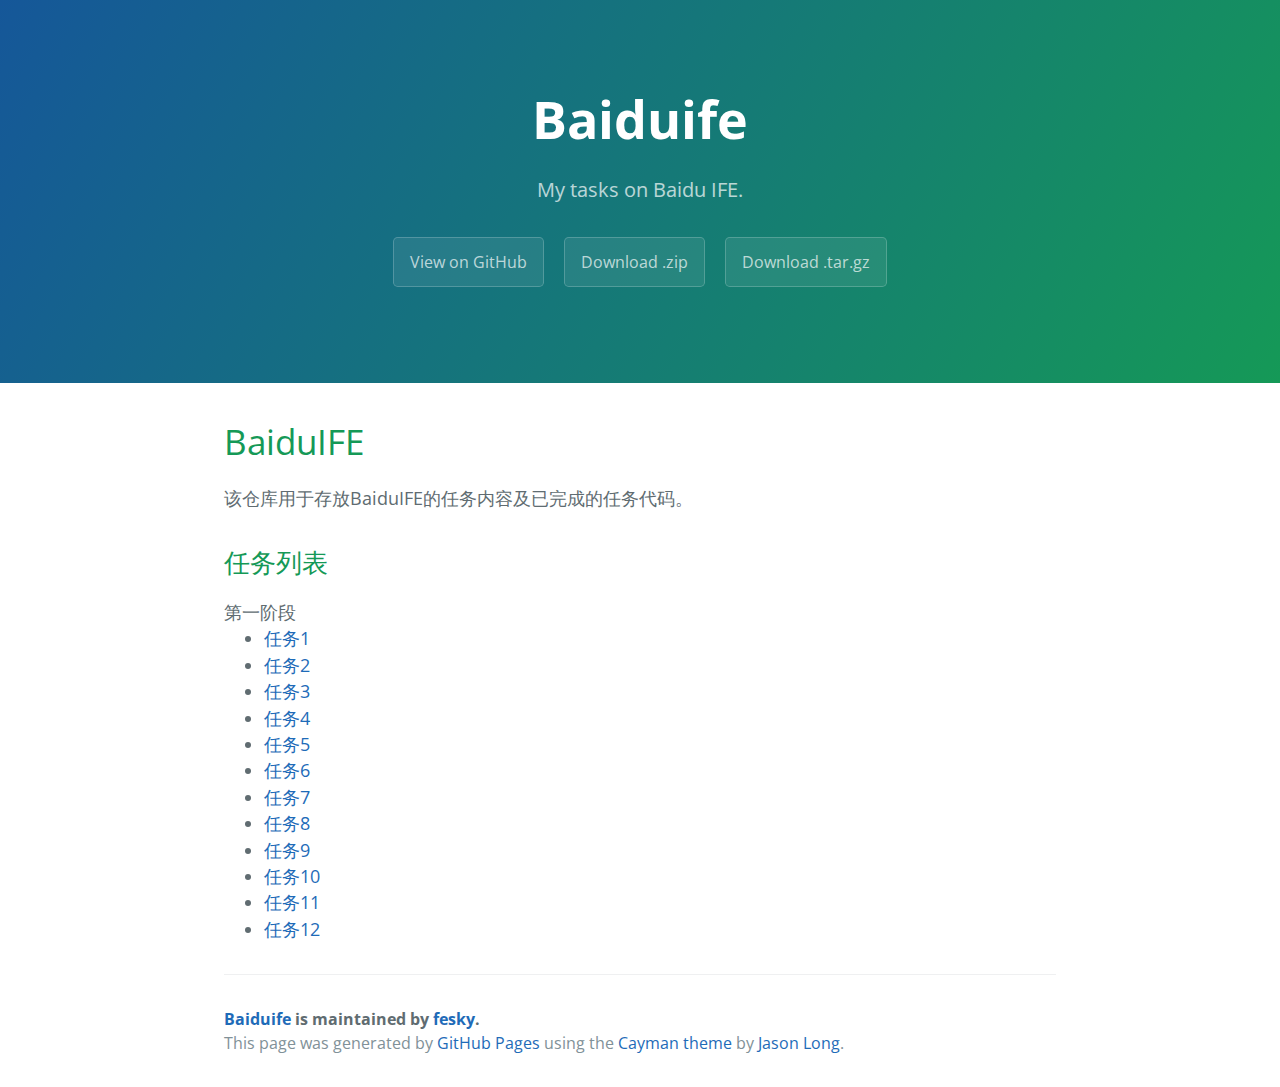
<file: index.html>
<!DOCTYPE html>
<html lang="en-us">
  <head>
    <meta charset="UTF-8">
    <title>Baiduife by fesky</title>
    <meta name="viewport" content="width=device-width, initial-scale=1">
    <link rel="stylesheet" type="text/css" href="stylesheets/normalize.css" media="screen">
    <link href='https://fonts.googleapis.com/css?family=Open+Sans:400,700' rel='stylesheet' type='text/css'>
    <link rel="stylesheet" type="text/css" href="stylesheets/stylesheet.css" media="screen">
    <link rel="stylesheet" type="text/css" href="stylesheets/github-light.css" media="screen">
  </head>
  <body>
    <section class="page-header">
      <h1 class="project-name">Baiduife</h1>
      <h2 class="project-tagline">My tasks on Baidu IFE.</h2>
      <a href="https://github.com/fesky/BaiduIFE" class="btn">View on GitHub</a>
      <a href="https://github.com/fesky/BaiduIFE/zipball/master" class="btn">Download .zip</a>
      <a href="https://github.com/fesky/BaiduIFE/tarball/master" class="btn">Download .tar.gz</a>
    </section>

    <section class="main-content">
      <h1>
<a id="baiduife" class="anchor" href="#baiduife" aria-hidden="true"><span aria-hidden="true" class="octicon octicon-link"></span></a>BaiduIFE</h1>

<p>该仓库用于存放BaiduIFE的任务内容及已完成的任务代码。</p>
      <h2>任务列表</h2>
      <div id="stage1">第一阶段
        <ul>
          <li><a href="https://github.com/fesky/BaiduIFE/blob/master/stage1/task01.html">任务1</a></li>
          <li><a href="https://github.com/fesky/BaiduIFE/blob/master/stage1/task02.html">任务2</a></li>
          <li><a href="https://github.com/fesky/BaiduIFE/blob/master/stage1/task03.html">任务3</a></li>
          <li><a href="https://github.com/fesky/BaiduIFE/blob/master/stage1/task04.html">任务4</a></li>
          <li><a href="https://github.com/fesky/BaiduIFE/blob/master/stage1/task05.html">任务5</a></li>
          <li><a href="https://github.com/fesky/BaiduIFE/blob/master/stage1/task06.html">任务6</a></li>
          <li><a href="https://github.com/fesky/BaiduIFE/blob/master/stage1/task07.html">任务7</a></li>
          <li><a href="https://github.com/fesky/BaiduIFE/blob/master/stage1/task08.html">任务8</a></li>
          <li><a href="https://github.com/fesky/BaiduIFE/blob/master/stage1/task09.html">任务9</a></li>
          <li><a href="https://github.com/fesky/BaiduIFE/blob/master/stage1/task10.html">任务10</a></li>
          <li><a href="https://github.com/fesky/BaiduIFE/blob/master/stage1/task11.html">任务11</a></li>
          <li><a href="https://github.com/fesky/BaiduIFE/blob/master/stage1/task12.html">任务12</a></li>
        </ul>
      </div>
      <footer class="site-footer">
        <span class="site-footer-owner"><a href="https://github.com/fesky/BaiduIFE">Baiduife</a> is maintained by <a href="https://github.com/fesky">fesky</a>.</span>

        <span class="site-footer-credits">This page was generated by <a href="https://pages.github.com">GitHub Pages</a> using the <a href="https://github.com/jasonlong/cayman-theme">Cayman theme</a> by <a href="https://twitter.com/jasonlong">Jason Long</a>.</span>
      </footer>

    </section>

  
  </body>
</html>
</file>
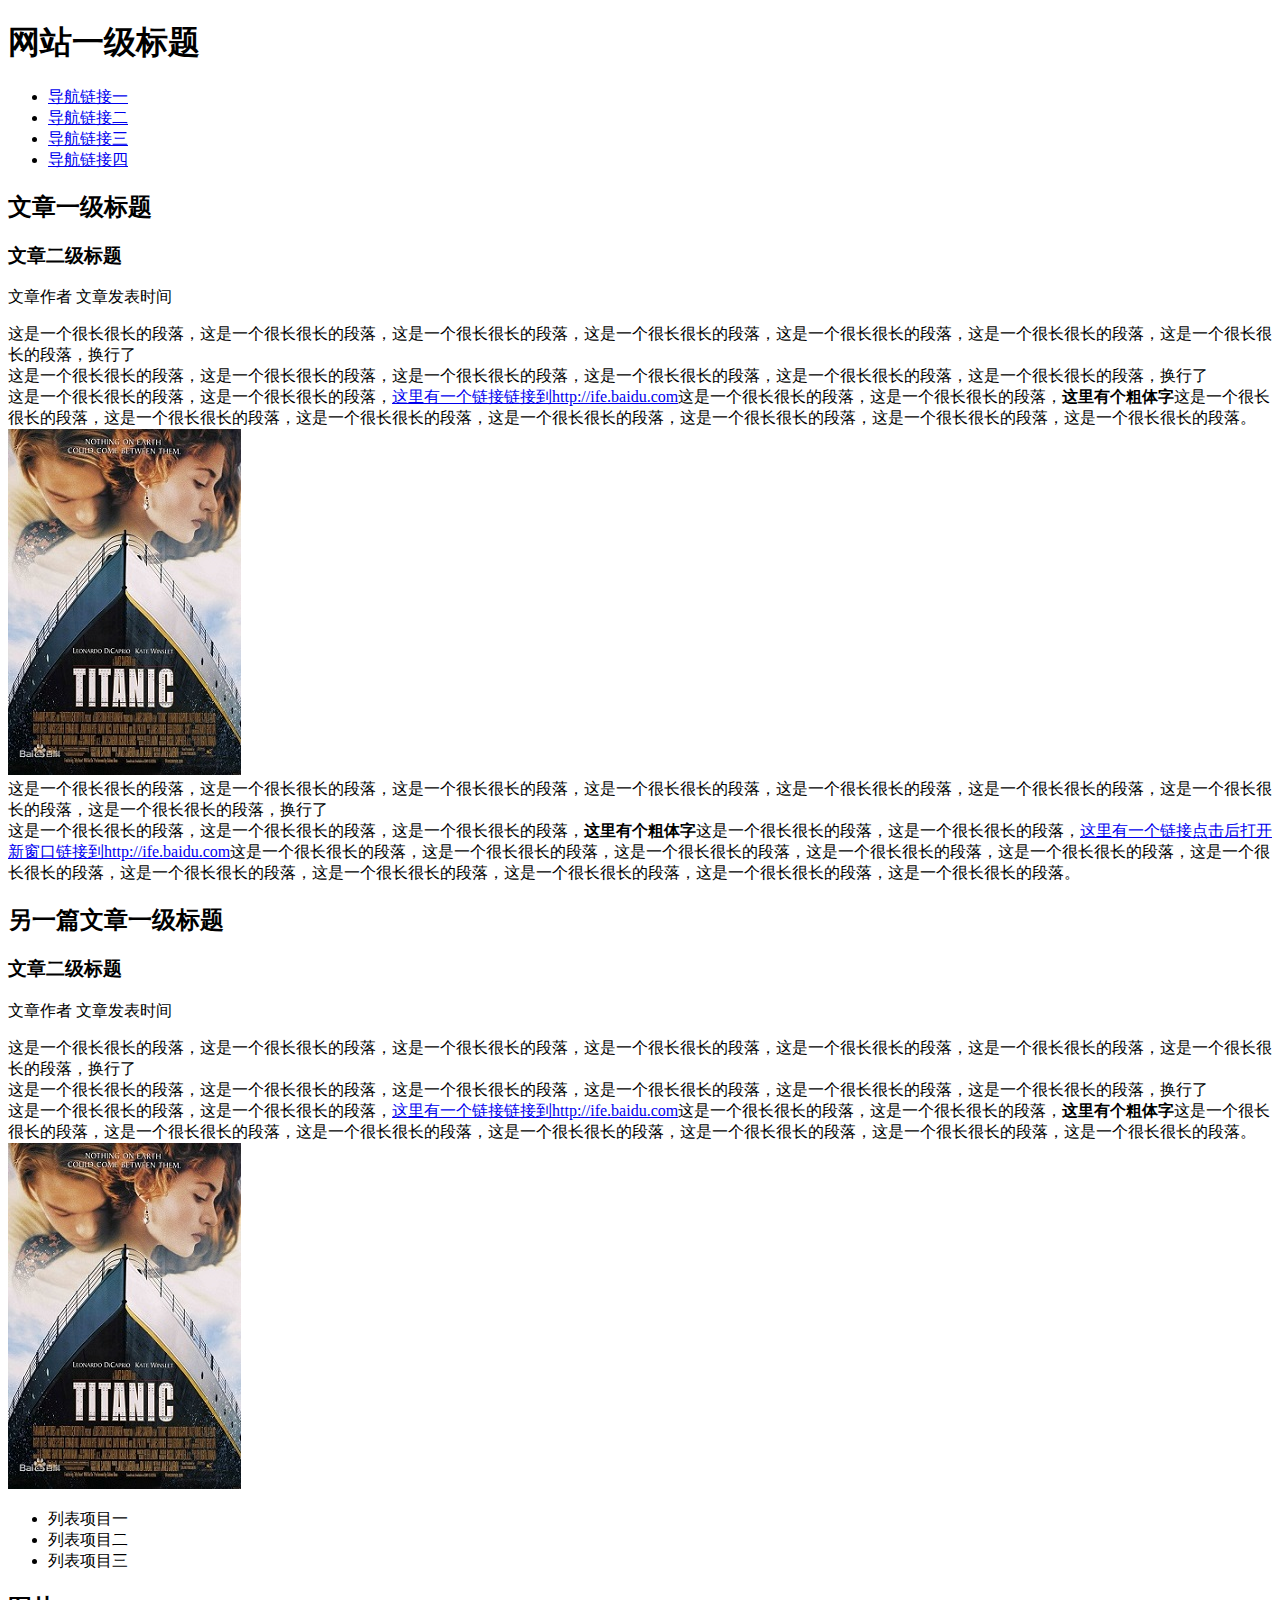
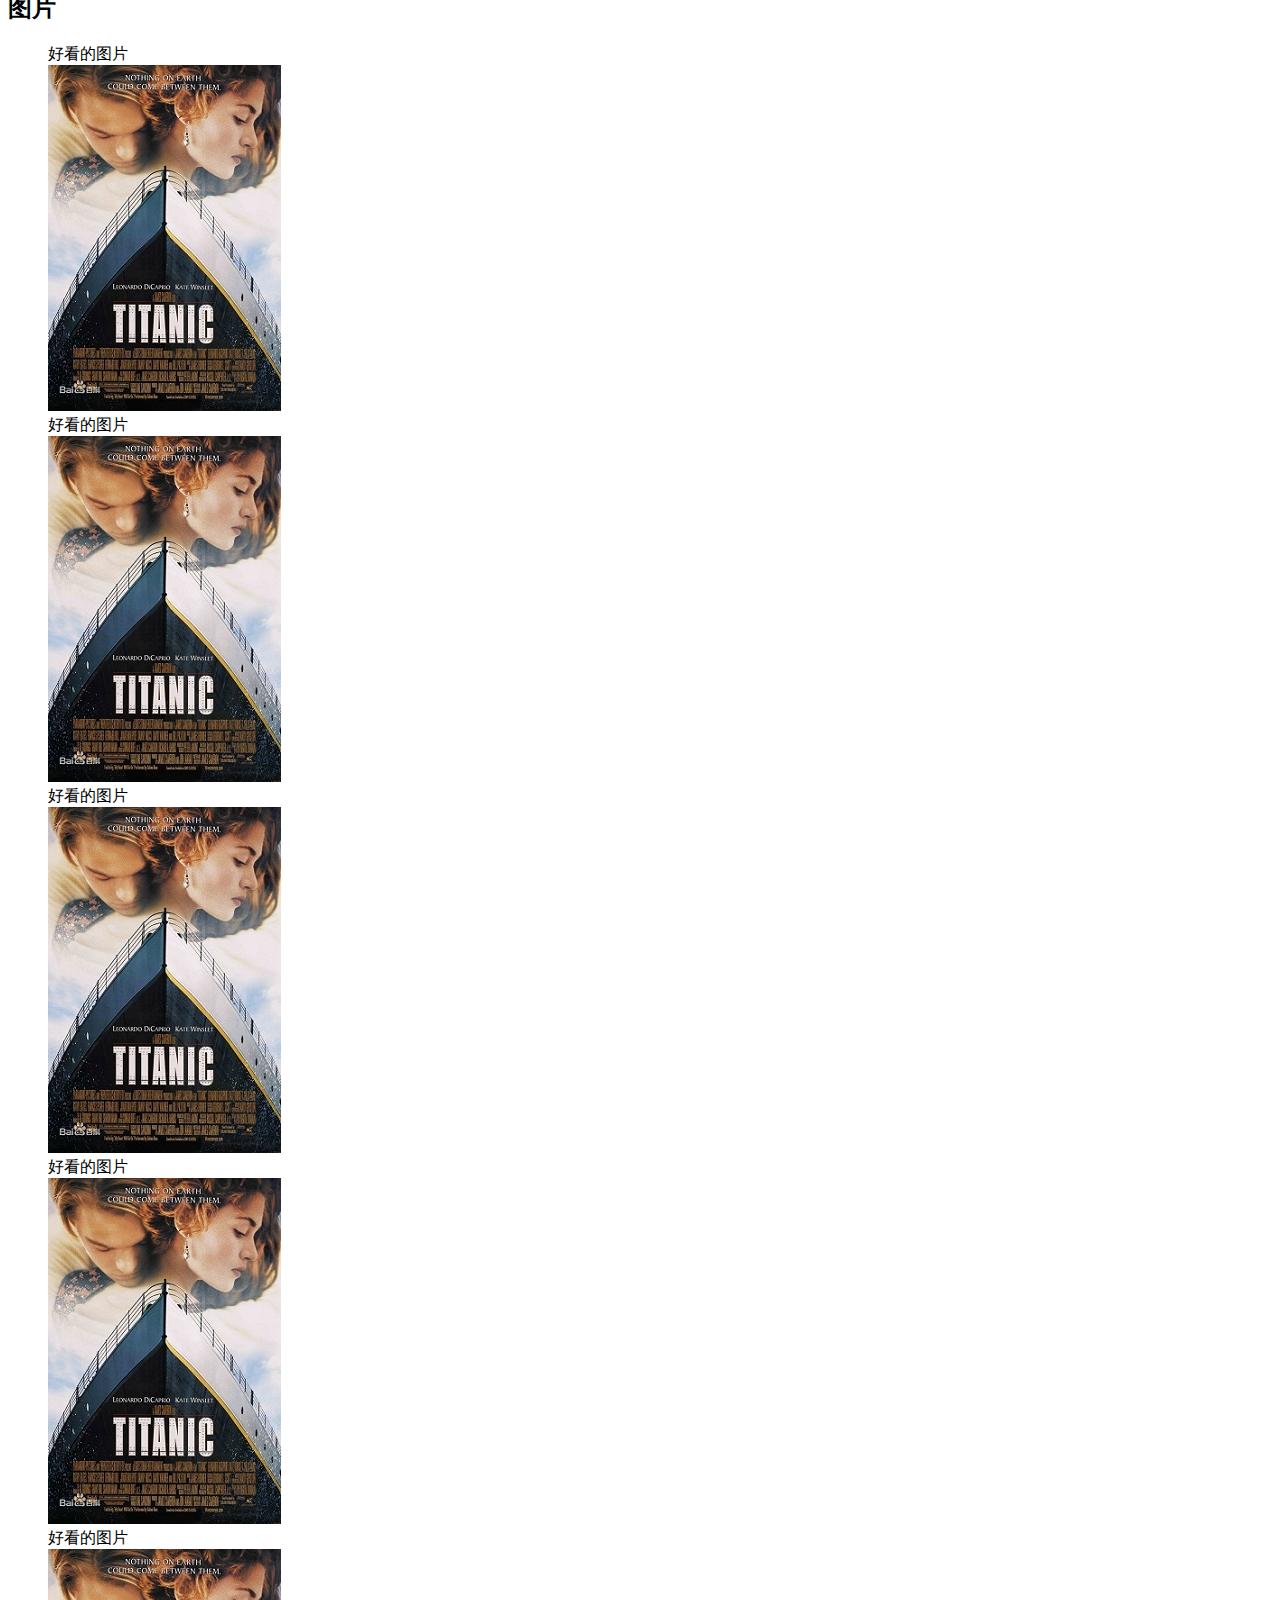
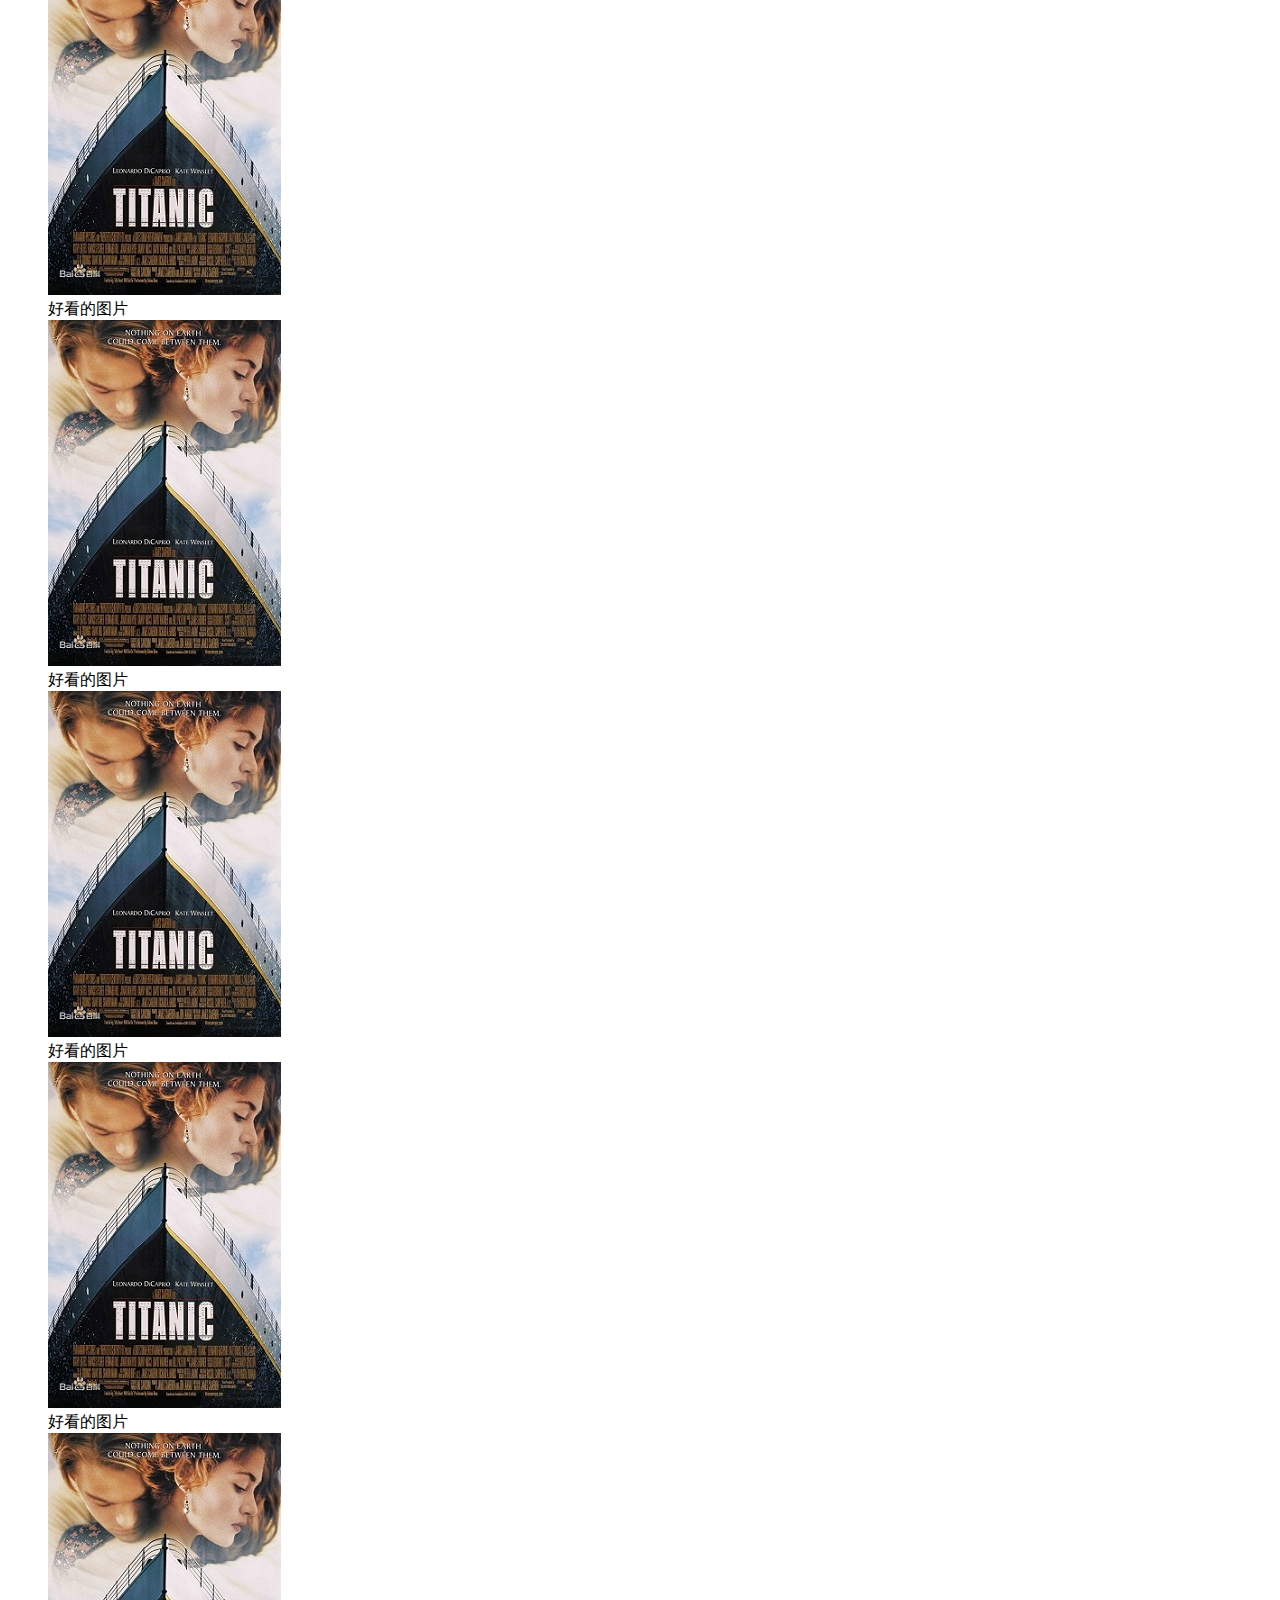
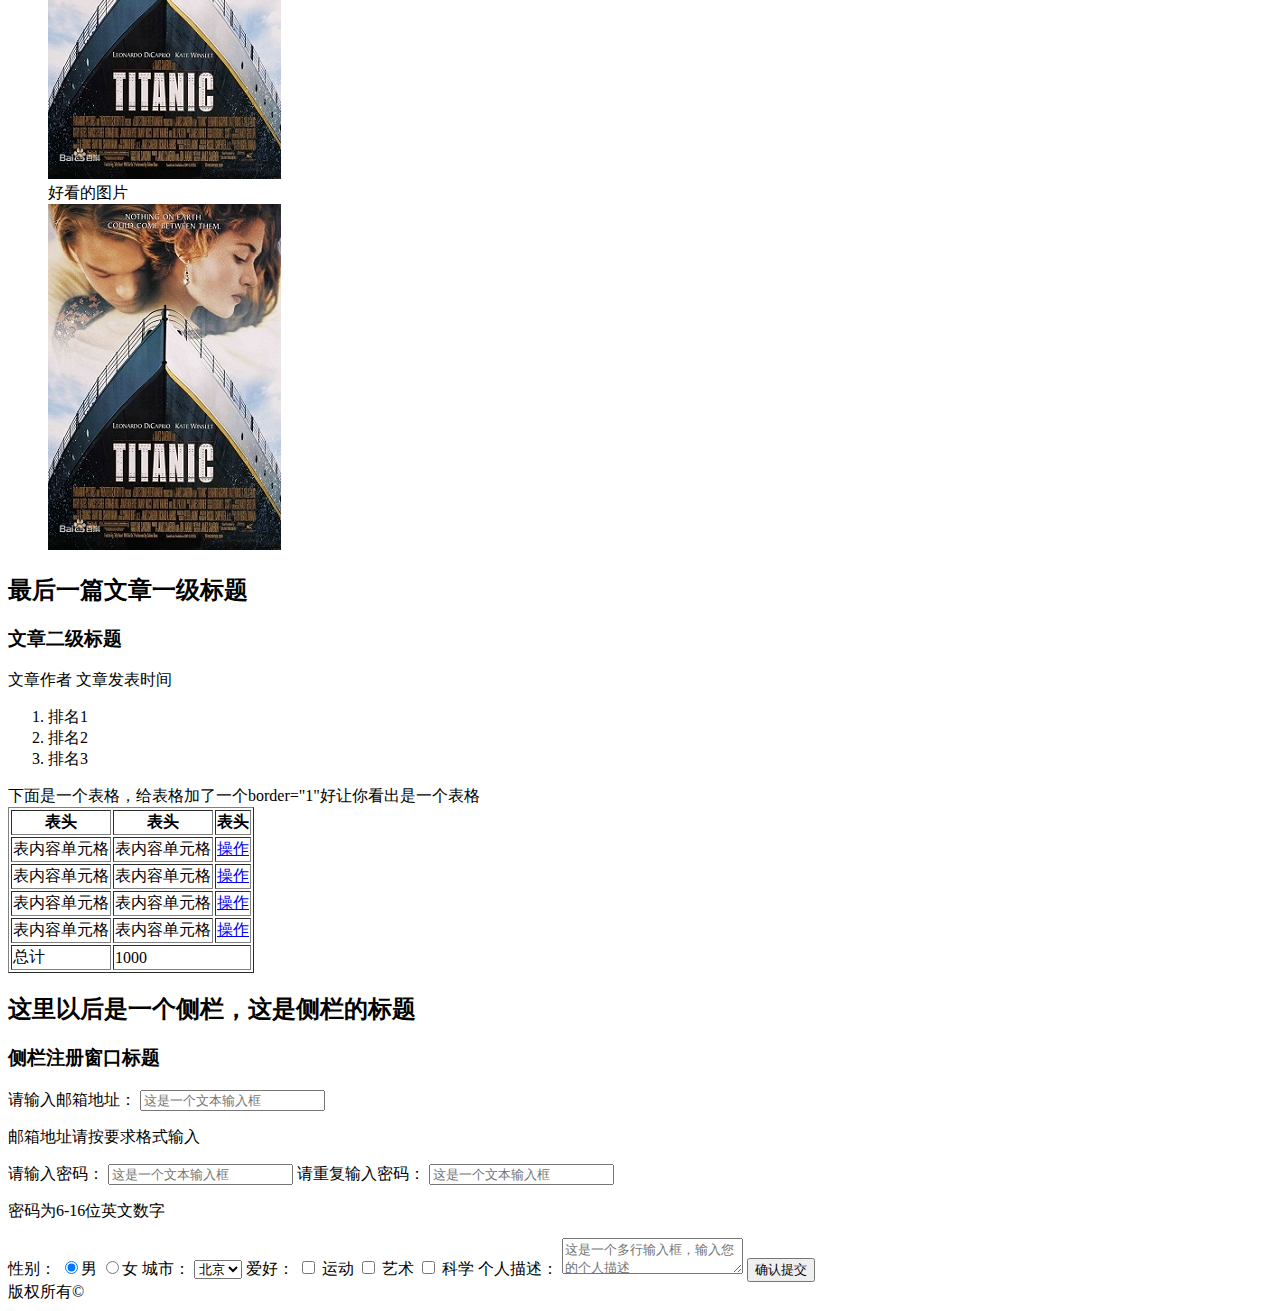
<file: stage1/task01/index.html>
<!DOCTYPE html>
<html lang="en">
<head>
	<meta charset="UTF-8">
	<title>任务1</title>
</head>
<body>
	<header>
		<h1>网站一级标题</h1>
		<nav>
			<ul>
				<li><a href="#">导航链接一</a></li>
				<li><a href="#">导航链接二</a></li>
				<li><a href="#">导航链接三</a></li>
				<li><a href="#">导航链接四</a></li>
			</ul>
		</nav>
	</header>
	<article class="article">
		<header>
			<hgroup>
				<h2>文章一级标题</h2>
				<h3>文章二级标题</h3>
			</hgroup>
			<span>文章作者</span>&nbsp;<span>文章发表时间</span>
		</header>
		<p>
			这是一个很长很长的段落，这是一个很长很长的段落，这是一个很长很长的段落，这是一个很长很长的段落，这是一个很长很长的段落，这是一个很长很长的段落，这是一个很长很长的段落，换行了<br/>
			这是一个很长很长的段落，这是一个很长很长的段落，这是一个很长很长的段落，这是一个很长很长的段落，这是一个很长很长的段落，这是一个很长很长的段落，换行了<br/>
			这是一个很长很长的段落，这是一个很长很长的段落，<a href="http://ife.baidu.com">这里有一个链接链接到http://ife.baidu.com</a>这是一个很长很长的段落，这是一个很长很长的段落，<b>这里有个粗体字</b>这是一个很长很长的段落，这是一个很长很长的段落，这是一个很长很长的段落，这是一个很长很长的段落，这是一个很长很长的段落，这是一个很长很长的段落，这是一个很长很长的段落。<br/>
			<img src="./images/titanic.jpg" alt="电影Titanic封面" width="233" height="346"/><br/>
			这是一个很长很长的段落，这是一个很长很长的段落，这是一个很长很长的段落，这是一个很长很长的段落，这是一个很长很长的段落，这是一个很长很长的段落，这是一个很长很长的段落，这是一个很长很长的段落，换行了<br/>
			这是一个很长很长的段落，这是一个很长很长的段落，这是一个很长很长的段落，<b>这里有个粗体字</b>这是一个很长很长的段落，这是一个很长很长的段落，<a href="http://ife.baidu.com" target="_blank">这里有一个链接点击后打开新窗口链接到http://ife.baidu.com</a>这是一个很长很长的段落，这是一个很长很长的段落，这是一个很长很长的段落，这是一个很长很长的段落，这是一个很长很长的段落，这是一个很长很长的段落，这是一个很长很长的段落，这是一个很长很长的段落，这是一个很长很长的段落，这是一个很长很长的段落，这是一个很长很长的段落。
		</p>
	</article>
	<article class="article">
		<header>
			<hgroup>
				<h2>另一篇文章一级标题</h2>
				<h3>文章二级标题</h3>
			</hgroup>
			<span>文章作者</span>&nbsp;<span>文章发表时间</span>
		</header>
		<p>
			这是一个很长很长的段落，这是一个很长很长的段落，这是一个很长很长的段落，这是一个很长很长的段落，这是一个很长很长的段落，这是一个很长很长的段落，这是一个很长很长的段落，换行了<br/>
			这是一个很长很长的段落，这是一个很长很长的段落，这是一个很长很长的段落，这是一个很长很长的段落，这是一个很长很长的段落，这是一个很长很长的段落，换行了<br/>
			这是一个很长很长的段落，这是一个很长很长的段落，<a href="http://ife.baidu.com">这里有一个链接链接到http://ife.baidu.com</a>这是一个很长很长的段落，这是一个很长很长的段落，<b>这里有个粗体字</b>这是一个很长很长的段落，这是一个很长很长的段落，这是一个很长很长的段落，这是一个很长很长的段落，这是一个很长很长的段落，这是一个很长很长的段落，这是一个很长很长的段落。<br/>
			<img src="./images/titanic.jpg" alt="电影Titanic封面" width="233" height="346"/><br/>
			<ul>
				<li>列表项目一</li>
				<li>列表项目二</li>
				<li>列表项目三</li>
			</ul>
		</p>
	</article>
	<article class="picture">
		<h2>图片</h2>
		<figure>
			<figcaption>好看的图片</figcaption>
			<img src="./images/titanic.jpg" alt="电影Titanic封面" width="233" height="346"/>
			<figcaption>好看的图片</figcaption>
			<img src="./images/titanic.jpg" alt="电影Titanic封面" width="233" height="346"/>
			<figcaption>好看的图片</figcaption>
			<img src="./images/titanic.jpg" alt="电影Titanic封面" width="233" height="346"/>
			<figcaption>好看的图片</figcaption>
			<img src="./images/titanic.jpg" alt="电影Titanic封面" width="233" height="346"/>
			<figcaption>好看的图片</figcaption>
			<img src="./images/titanic.jpg" alt="电影Titanic封面" width="233" height="346"/>
			<figcaption>好看的图片</figcaption>
			<img src="./images/titanic.jpg" alt="电影Titanic封面" width="233" height="346"/>			
			<figcaption>好看的图片</figcaption>
			<img src="./images/titanic.jpg" alt="电影Titanic封面" width="233" height="346"/>
			<figcaption>好看的图片</figcaption>
			<img src="./images/titanic.jpg" alt="电影Titanic封面" width="233" height="346"/>
			<figcaption>好看的图片</figcaption>
			<img src="./images/titanic.jpg" alt="电影Titanic封面" width="233" height="346"/>
			<figcaption>好看的图片</figcaption>
			<img src="./images/titanic.jpg" alt="电影Titanic封面" width="233" height="346"/>
		</figure>
	</article>
	<article class="article">
		<header>
			<hgroup>
			<h2>最后一篇文章一级标题</h2>
			<h3>文章二级标题</h3>				
			</hgroup>
			<span>文章作者</span>&nbsp;<span>文章发表时间</span>
		</header>
		<div>
			<ol>
				<li>排名1</li>
				<li>排名2</li>
				<li>排名3</li>
			</ol>
		</div>
		<div>
			下面是一个表格，给表格加了一个border="1"好让你看出是一个表格
			<table border="1">
				<thead>
					<tr>
						<th>表头</th>
						<th>表头</th>
						<th>表头</th>
					</tr>
				</thead>
				<tfoot>
					<tr>
						<td>总计</td>
						<td colspan="2">1000</td>
					</tr>
				</tfoot>
				<tbody>
					<tr>
						<td>表内容单元格</td>
						<td>表内容单元格</td>
						<td><a href="#">操作</a></td>
					</tr>
					<tr>
						<td>表内容单元格</td>
						<td>表内容单元格</td>
						<td><a href="#">操作</a></td>
					</tr>
					<tr>
						<td>表内容单元格</td>
						<td>表内容单元格</td>
						<td><a href="#">操作</a></td>
					</tr>
					<tr>
						<td>表内容单元格</td>
						<td>表内容单元格</td>
						<td><a href="#">操作</a></td>
					</tr>					
				</tbody>
			</table>
		</div>
	</article>
	<aside>
		<hgroup>
			<h2>这里以后是一个侧栏，这是侧栏的标题</h2>
			<h3>侧栏注册窗口标题</h3>
		</hgroup>
		<form action="form.php" method="post" name="form1" target="_blank"/>
			<label for="email">请输入邮箱地址：</label>
			<input type="email" name="email" id="email" placeholder="这是一个文本输入框"/>
			<p>邮箱地址请按要求格式输入</p>
			<label for="password">请输入密码：</label>
			<input type="password" name="password" id="password" placeholder="这是一个文本输入框"/>
			<label for="repeat_pwd">请重复输入密码：</label>
			<input type="password" name="repeat_pwd" id="repeat_pwd" placeholder="这是一个文本输入框"/>
			<p>密码为6-16位英文数字</p>
			性别：
			<input type="radio" name="sex" id="male" value="male" checked/><label for="male">男</label>
			<input type="radio" name="sex" id="female" value="female"/><label for="female">女</label>
			<label for="city">城市：</label>
			<select name="city" id="city">
				<option value="beijing">北京</option>
				<option value="shanghai">上海</option>
				<option value="chengdu">成都</option>
				<option value="hongkong">香港</option>
			</select>
			爱好：			
			<input type="checkbox" name="sport" id="sport" value="sport"/>
			<label for="sport">运动</label>
			<input type="checkbox" name="art" id="art" value="art"/>
			<label for="art">艺术</label>
			<input type="checkbox" name="science" id="science" value="science"/>
			<label for="science">科学</label>
			<label for="self-intro">个人描述：</label>
			<textarea name="self-intro" id="self-intro" placeholder="这是一个多行输入框，输入您的个人描述"></textarea>
			<input type="submit" value="确认提交"/>
		</form>
	</aside>
	<footer>版权所有&copy;</footer>
</body>
</html>
</file>
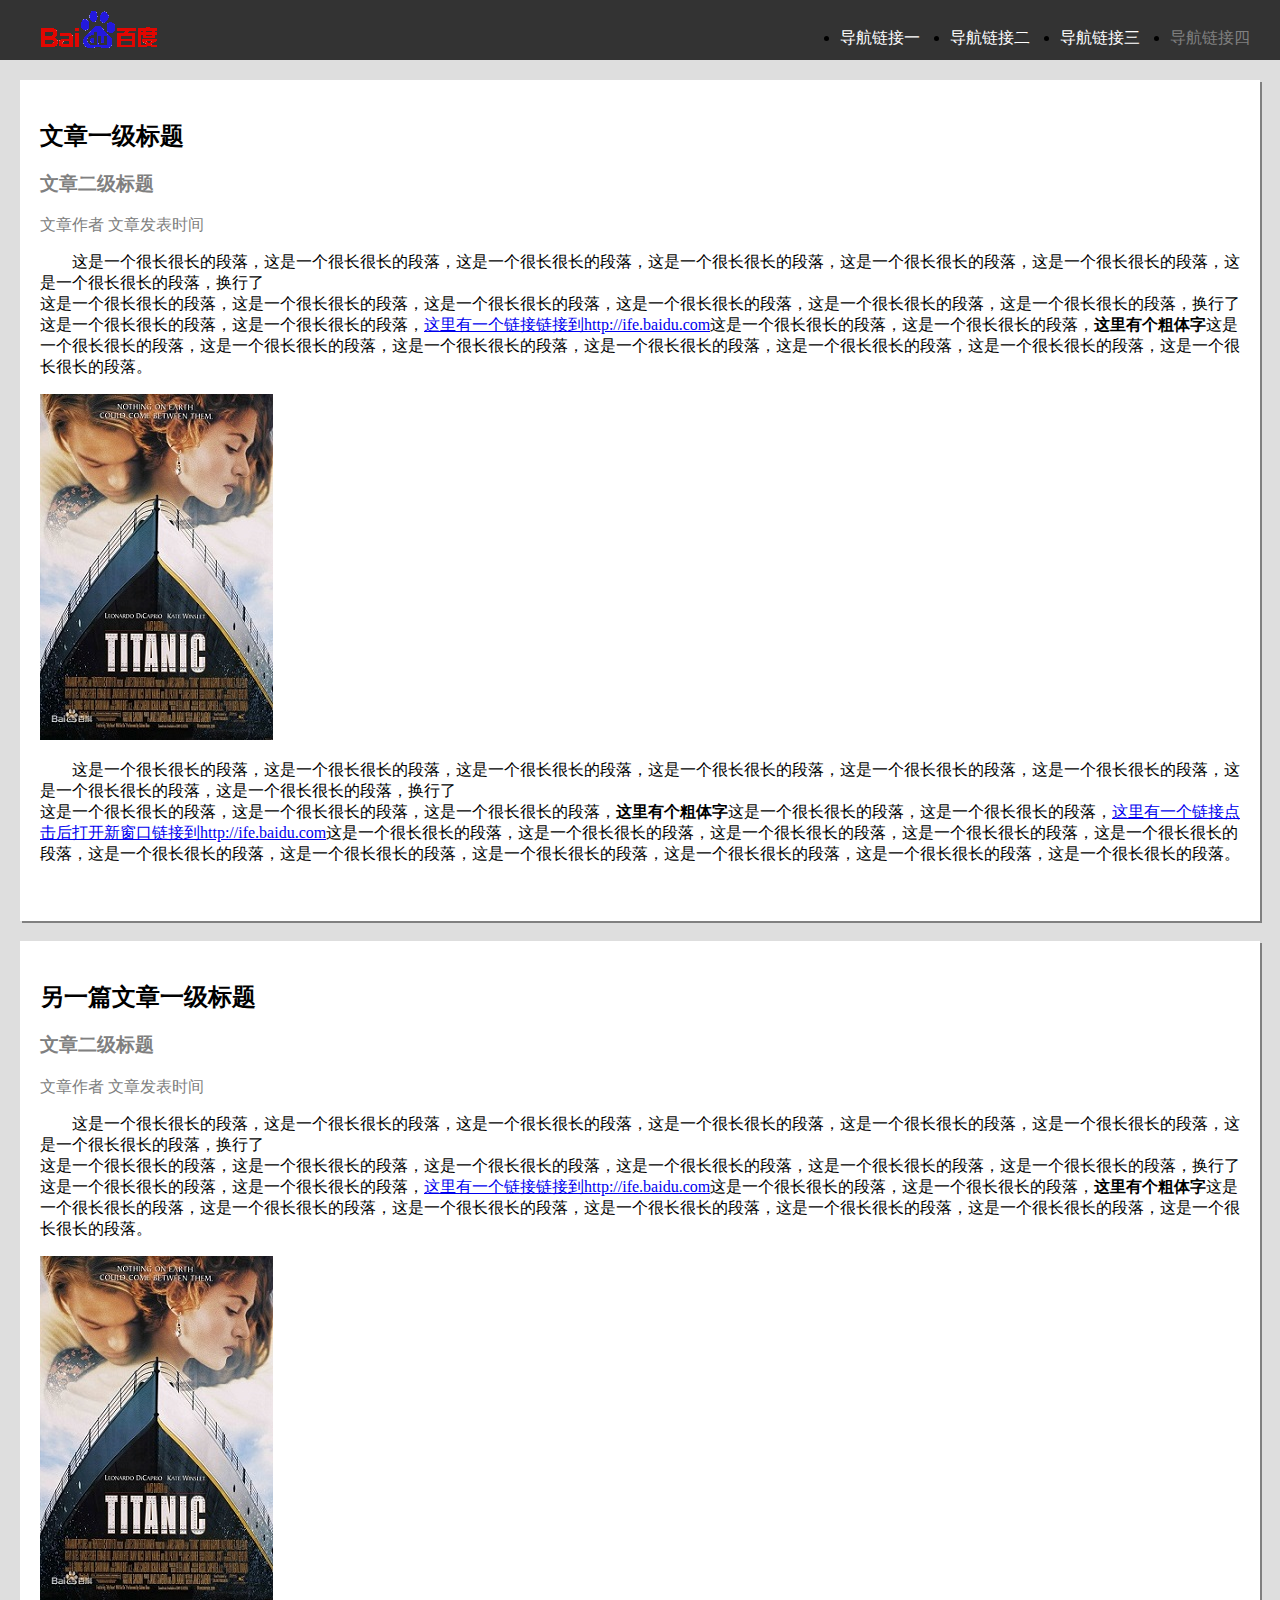
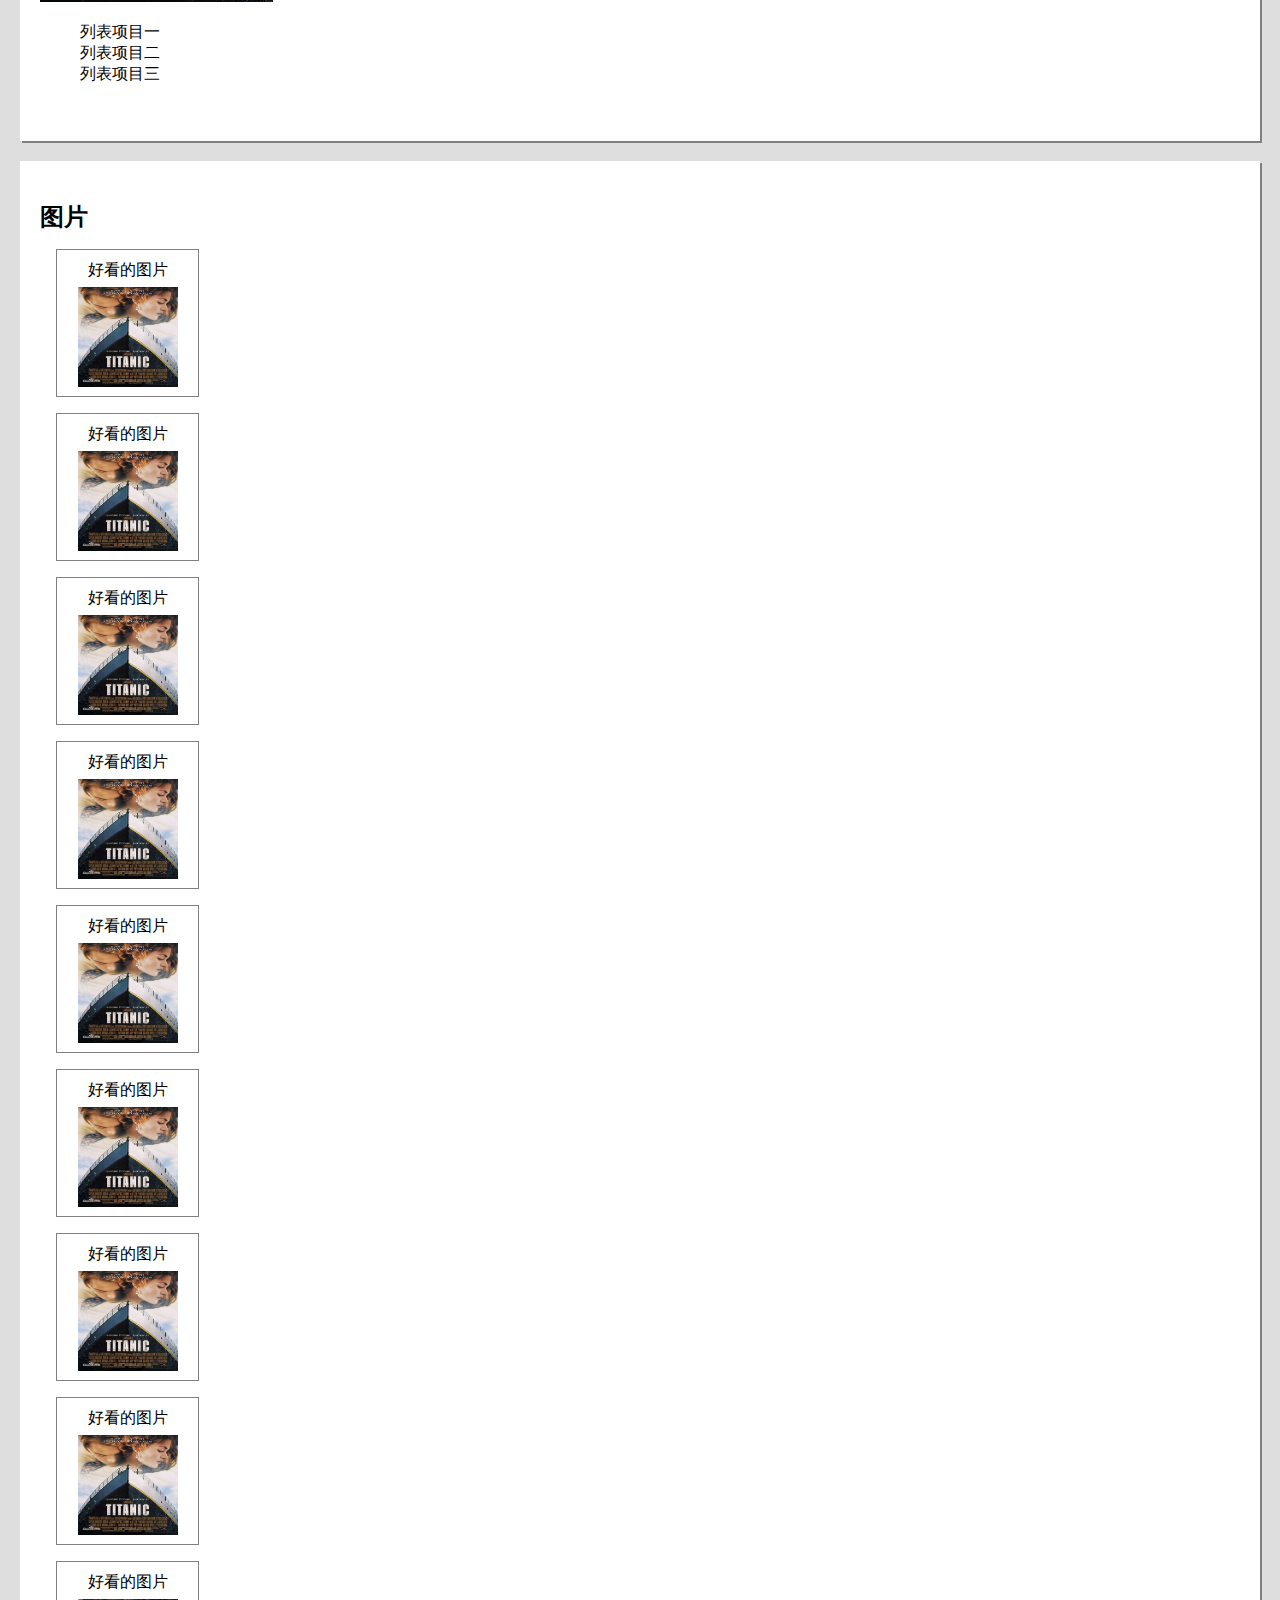
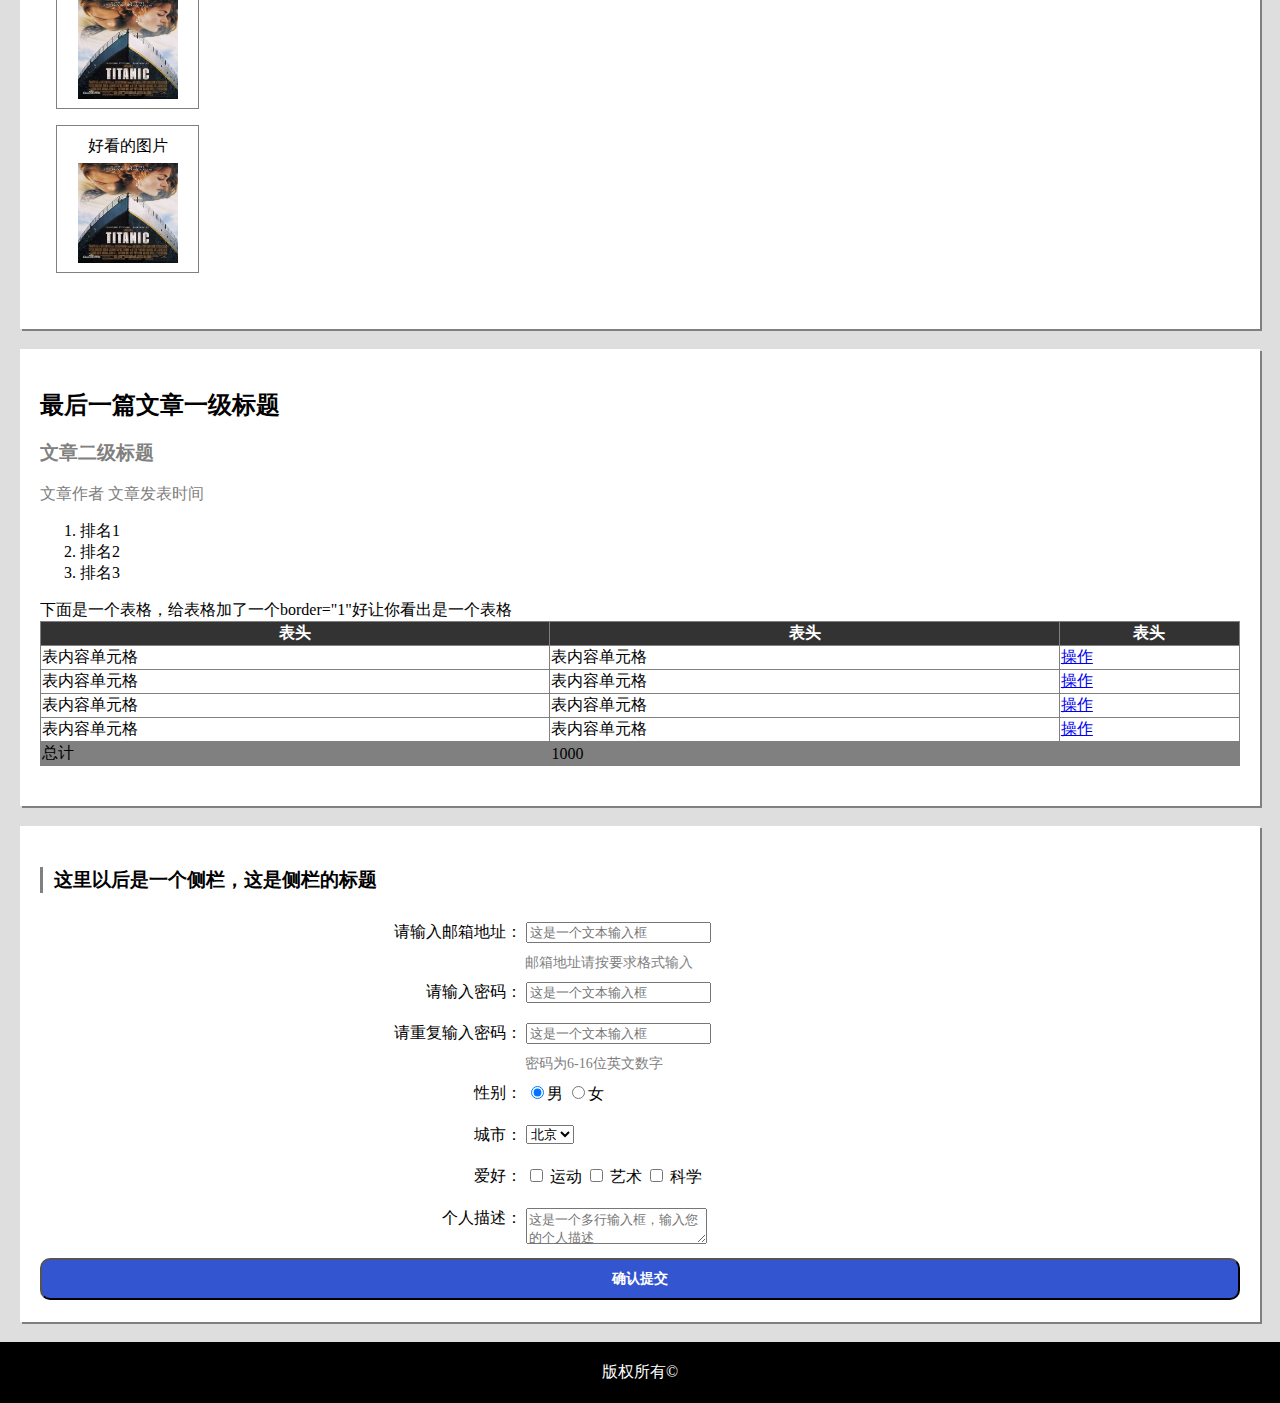
<file: stage1/task02/index.html>
<!DOCTYPE html>
<html lang="en">
<head>
	<meta charset="UTF-8">
	<title>任务2</title>
	<link type="text/css" rel="stylesheet" href="./styles/index.css">
</head>
<body>
	<header class="navbar">
		<h1>网站一级标题</h1>
		<nav>
			<ul class="nav_links">
				<li><a href="#">导航链接一</a></li>
				<li><a href="#">导航链接二</a></li>
				<li><a href="#">导航链接三</a></li>
				<li><a class="disabled" href="#">导航链接四</a></li>
			</ul>
		</nav>
	</header>
	<article>
		<header>
			<hgroup>
				<h2>文章一级标题</h2>
				<h3>文章二级标题</h3>
			</hgroup>
			<span class="author">文章作者</span>&nbsp;<span class="publish_time">文章发表时间</span>
		</header>
		<p>
			这是一个很长很长的段落，这是一个很长很长的段落，这是一个很长很长的段落，这是一个很长很长的段落，这是一个很长很长的段落，这是一个很长很长的段落，这是一个很长很长的段落，换行了<br/>
			这是一个很长很长的段落，这是一个很长很长的段落，这是一个很长很长的段落，这是一个很长很长的段落，这是一个很长很长的段落，这是一个很长很长的段落，换行了<br/>
			这是一个很长很长的段落，这是一个很长很长的段落，<a href="http://ife.baidu.com">这里有一个链接链接到http://ife.baidu.com</a>这是一个很长很长的段落，这是一个很长很长的段落，<b>这里有个粗体字</b>这是一个很长很长的段落，这是一个很长很长的段落，这是一个很长很长的段落，这是一个很长很长的段落，这是一个很长很长的段落，这是一个很长很长的段落，这是一个很长很长的段落。
		</p>
		<img src="./images/titanic.jpg" alt="电影Titanic海报" width="233" height="346"/>
		<p>
			这是一个很长很长的段落，这是一个很长很长的段落，这是一个很长很长的段落，这是一个很长很长的段落，这是一个很长很长的段落，这是一个很长很长的段落，这是一个很长很长的段落，这是一个很长很长的段落，换行了<br/>
			这是一个很长很长的段落，这是一个很长很长的段落，这是一个很长很长的段落，<b>这里有个粗体字</b>这是一个很长很长的段落，这是一个很长很长的段落，<a href="http://ife.baidu.com" target="_blank">这里有一个链接点击后打开新窗口链接到http://ife.baidu.com</a>这是一个很长很长的段落，这是一个很长很长的段落，这是一个很长很长的段落，这是一个很长很长的段落，这是一个很长很长的段落，这是一个很长很长的段落，这是一个很长很长的段落，这是一个很长很长的段落，这是一个很长很长的段落，这是一个很长很长的段落，这是一个很长很长的段落。
		</p>
	</article>
	<article>
		<header>
			<hgroup>
				<h2>另一篇文章一级标题</h2>
				<h3>文章二级标题</h3>
			</hgroup>
			<span class="author">文章作者</span>&nbsp;<span class="publish_time">文章发表时间</span>
		</header>
		<p>
			这是一个很长很长的段落，这是一个很长很长的段落，这是一个很长很长的段落，这是一个很长很长的段落，这是一个很长很长的段落，这是一个很长很长的段落，这是一个很长很长的段落，换行了<br/>
			这是一个很长很长的段落，这是一个很长很长的段落，这是一个很长很长的段落，这是一个很长很长的段落，这是一个很长很长的段落，这是一个很长很长的段落，换行了<br/>
			这是一个很长很长的段落，这是一个很长很长的段落，<a href="http://ife.baidu.com">这里有一个链接链接到http://ife.baidu.com</a>这是一个很长很长的段落，这是一个很长很长的段落，<b>这里有个粗体字</b>这是一个很长很长的段落，这是一个很长很长的段落，这是一个很长很长的段落，这是一个很长很长的段落，这是一个很长很长的段落，这是一个很长很长的段落，这是一个很长很长的段落。
		</p>
		<img src="./images/titanic.jpg" alt="电影Titanic海报" width="233" height="346"/><br/>
		<ul class="items">
			<li>列表项目一</li>
			<li>列表项目二</li>
			<li>列表项目三</li>
		</ul>
	</article>
	<article>
		<h2>图片</h2>
		<div>
			<figure>			
				<figcaption>好看的图片</figcaption>
				<img src="./images/titanic.jpg" alt="电影Titanic海报" width="233" height="346"/>
			</figure>
			<figure>			
				<figcaption>好看的图片</figcaption>
				<img src="./images/titanic.jpg" alt="电影Titanic海报" width="233" height="346"/>
			</figure>
			<figure>			
				<figcaption>好看的图片</figcaption>
				<img src="./images/titanic.jpg" alt="电影Titanic海报" width="233" height="346"/>
			</figure>
			<figure>			
				<figcaption>好看的图片</figcaption>
				<img src="./images/titanic.jpg" alt="电影Titanic海报" width="233" height="346"/>
			</figure>
			<figure>			
				<figcaption>好看的图片</figcaption>
				<img src="./images/titanic.jpg" alt="电影Titanic海报" width="233" height="346"/>
			</figure>
			<figure>			
				<figcaption>好看的图片</figcaption>
				<img src="./images/titanic.jpg" alt="电影Titanic海报" width="233" height="346"/>
			</figure>		
			<figure>			
				<figcaption>好看的图片</figcaption>
				<img src="./images/titanic.jpg" alt="电影Titanic海报" width="233" height="346"/>
			</figure>
			<figure>			
				<figcaption>好看的图片</figcaption>
				<img src="./images/titanic.jpg" alt="电影Titanic海报" width="233" height="346"/>
			</figure>
			<figure>			
				<figcaption>好看的图片</figcaption>
				<img src="./images/titanic.jpg" alt="电影Titanic海报" width="233" height="346"/>
			</figure>
			<figure>			
				<figcaption>好看的图片</figcaption>
				<img src="./images/titanic.jpg" alt="电影Titanic海报" width="233" height="346"/>
			</figure>
		</div>
	</article>
	<article>
		<header>
			<hgroup>
			<h2>最后一篇文章一级标题</h2>
			<h3>文章二级标题</h3>				
			</hgroup>
			<span class="author">文章作者</span>&nbsp;<span class="publish_time">文章发表时间</span>
		</header>
		<div>
			<ol>
				<li>排名1</li>
				<li>排名2</li>
				<li>排名3</li>
			</ol>
		</div>
		<div>
			下面是一个表格，给表格加了一个border="1"好让你看出是一个表格
			<table>
				<thead>
					<tr>
						<th>表头</th>
						<th>表头</th>
						<th>表头</th>
					</tr>
				</thead>
				<tfoot>
					<tr>
						<td>总计</td>
						<td colspan="2">1000</td>
					</tr>
				</tfoot>
				<tbody>
					<tr>
						<td>表内容单元格</td>
						<td>表内容单元格</td>
						<td><a href="#">操作</a></td>
					</tr>
					<tr>
						<td>表内容单元格</td>
						<td>表内容单元格</td>
						<td><a href="#">操作</a></td>
					</tr>
					<tr>
						<td>表内容单元格</td>
						<td>表内容单元格</td>
						<td><a href="#">操作</a></td>
					</tr>
					<tr>
						<td>表内容单元格</td>
						<td>表内容单元格</td>
						<td><a href="#">操作</a></td>
					</tr>					
				</tbody>
			</table>
		</div>
	</article>
	<aside>
		<h3>这里以后是一个侧栏，这是侧栏的标题</h3>
		<form action="form.php" method="post" name="form1" target="_blank"/>
			<div>
				<label class="label">请输入邮箱地址：</label>
				<input type="email" name="email" placeholder="这是一个文本输入框"/>
			</div>
			<span class="tips">邮箱地址请按要求格式输入</span>
			<div>
				<label class="label">请输入密码：</label>
				<input type="password" name="password" placeholder="这是一个文本输入框"/>
			</div>
			<div>
				<label class="label">请重复输入密码：</label>
				<input type="password" name="repeat_pwd" placeholder="这是一个文本输入框"/>
			</div>
			<span class="tips">密码为6-16位英文数字</span>
			<div>
				<label class="label">性别：</label>
					<input type="radio" name="sex" id="male" value="male" checked/><label for="male">男</label>
					<input type="radio" name="sex" id="female" value="female"/><label for="female">女</label>
			</div>
			<div>
				<label class="label">城市：</label>
					<select name="city">
						<option value="beijing">北京</option>
						<option value="shanghai">上海</option>
						<option value="chengdu">成都</option>
						<option value="hongkong">香港</option>
					</select>
			</div>
			<div>
				<label class="label">爱好：</label>			
					<input type="checkbox" name="sport" id="sport" value="sport"/>
					<label for="sport">运动</label>
					<input type="checkbox" name="art" id="art" value="art"/>
					<label for="art">艺术</label>
					<input type="checkbox" name="science" id="science" value="science"/>
					<label for="science">科学</label>
			</div>
			<div>
				<label class="label">个人描述：</label>
				<textarea name="self-intro" placeholder="这是一个多行输入框，输入您的个人描述"></textarea>				
			</div>
			<button>确认提交</button>
		</form>
	</aside>
	<footer>版权所有&copy;</footer>
</body>
</html>
</file>
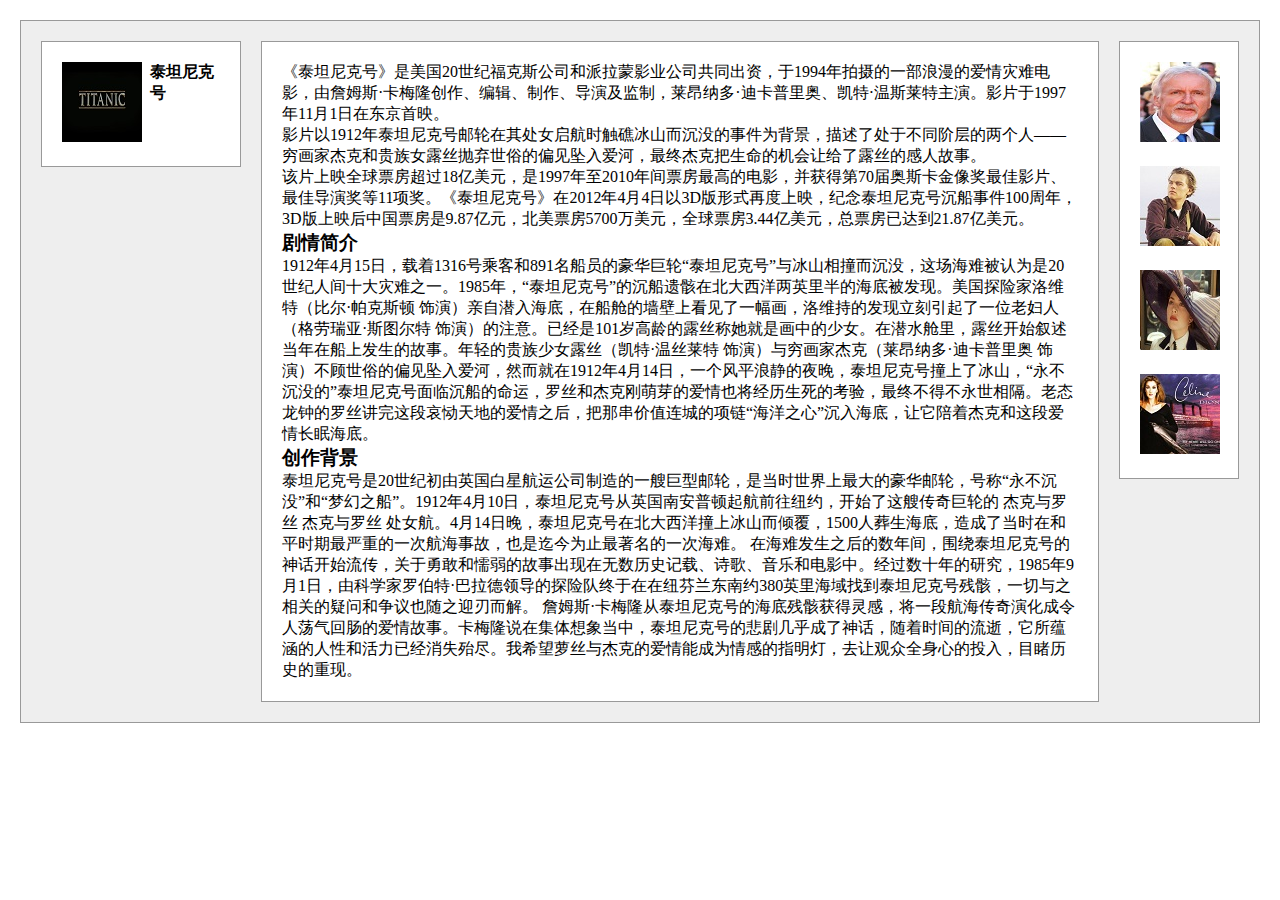
<file: stage1/task03/index.html>
<!DOCTYPE html>
<html lang="en">
<head>
	<meta charset="UTF-8">
	<title>任务3</title>
	<link type="text/css" rel="stylesheet" href="./styles/index.css">
</head>
<body>
	<div class="content clearfix">
		<div class="left">
			<img src="./images/logo.jpg" alt="logo"/>
			<span class="filmName">泰坦尼克号</span>
		</div>
		<div class="right">
			<img class="member" src="./images/director.jpg" alt="director"/>
			<img class="member" src="./images/actor.jpg" alt="actor"/>
			<img class="member" src="./images/actress.jpg" alt="actress"/>
			<img src="./images/singer.jpg" alt="singer"/>
		</div>
		<div class="middle">
			<p>
				《泰坦尼克号》是美国20世纪福克斯公司和派拉蒙影业公司共同出资，于1994年拍摄的一部浪漫的爱情灾难电影，由詹姆斯·卡梅隆创作、编辑、制作、导演及监制，莱昂纳多·迪卡普里奥、凯特·温斯莱特主演。影片于1997年11月1日在东京首映。
			</p>
			<p>
				影片以1912年泰坦尼克号邮轮在其处女启航时触礁冰山而沉没的事件为背景，描述了处于不同阶层的两个人——穷画家杰克和贵族女露丝抛弃世俗的偏见坠入爱河，最终杰克把生命的机会让给了露丝的感人故事。
			</p>
			<p>
				该片上映全球票房超过18亿美元，是1997年至2010年间票房最高的电影，并获得第70届奥斯卡金像奖最佳影片、最佳导演奖等11项奖。《泰坦尼克号》在2012年4月4日以3D版形式再度上映，纪念泰坦尼克号沉船事件100周年，3D版上映后中国票房是9.87亿元，北美票房5700万美元，全球票房3.44亿美元，总票房已达到21.87亿美元。
			</p>
			<h3>剧情简介</h3>
			<p>
				1912年4月15日，载着1316号乘客和891名船员的豪华巨轮“泰坦尼克号”与冰山相撞而沉没，这场海难被认为是20世纪人间十大灾难之一。1985年，“泰坦尼克号”的沉船遗骸在北大西洋两英里半的海底被发现。美国探险家洛维特（比尔·帕克斯顿 饰演）亲自潜入海底，在船舱的墙壁上看见了一幅画，洛维持的发现立刻引起了一位老妇人（格劳瑞亚·斯图尔特 饰演）的注意。已经是101岁高龄的露丝称她就是画中的少女。在潜水舱里，露丝开始叙述当年在船上发生的故事。年轻的贵族少女露丝（凯特·温丝莱特 饰演）与穷画家杰克（莱昂纳多·迪卡普里奥 饰演）不顾世俗的偏见坠入爱河，然而就在1912年4月14日，一个风平浪静的夜晚，泰坦尼克号撞上了冰山，“永不沉没的”泰坦尼克号面临沉船的命运，罗丝和杰克刚萌芽的爱情也将经历生死的考验，最终不得不永世相隔。老态龙钟的罗丝讲完这段哀恸天地的爱情之后，把那串价值连城的项链“海洋之心”沉入海底，让它陪着杰克和这段爱情长眠海底。
			</p>
			<h3>创作背景</h3>
			<p>
				泰坦尼克号是20世纪初由英国白星航运公司制造的一艘巨型邮轮，是当时世界上最大的豪华邮轮，号称“永不沉没”和“梦幻之船”。1912年4月10日，泰坦尼克号从英国南安普顿起航前往纽约，开始了这艘传奇巨轮的
				杰克与罗丝
				杰克与罗丝
				处女航。4月14日晚，泰坦尼克号在北大西洋撞上冰山而倾覆，1500人葬生海底，造成了当时在和平时期最严重的一次航海事故，也是迄今为止最著名的一次海难。
				在海难发生之后的数年间，围绕泰坦尼克号的神话开始流传，关于勇敢和懦弱的故事出现在无数历史记载、诗歌、音乐和电影中。经过数十年的研究，1985年9月1日，由科学家罗伯特·巴拉德领导的探险队终于在在纽芬兰东南约380英里海域找到泰坦尼克号残骸，一切与之相关的疑问和争议也随之迎刃而解。
				詹姆斯·卡梅隆从泰坦尼克号的海底残骸获得灵感，将一段航海传奇演化成令人荡气回肠的爱情故事。卡梅隆说在集体想象当中，泰坦尼克号的悲剧几乎成了神话，随着时间的流逝，它所蕴涵的人性和活力已经消失殆尽。我希望萝丝与杰克的爱情能成为情感的指明灯，去让观众全身心的投入，目睹历史的重现。
			</p>			
		</div>
	</div>	
</body>
</html>
</file>
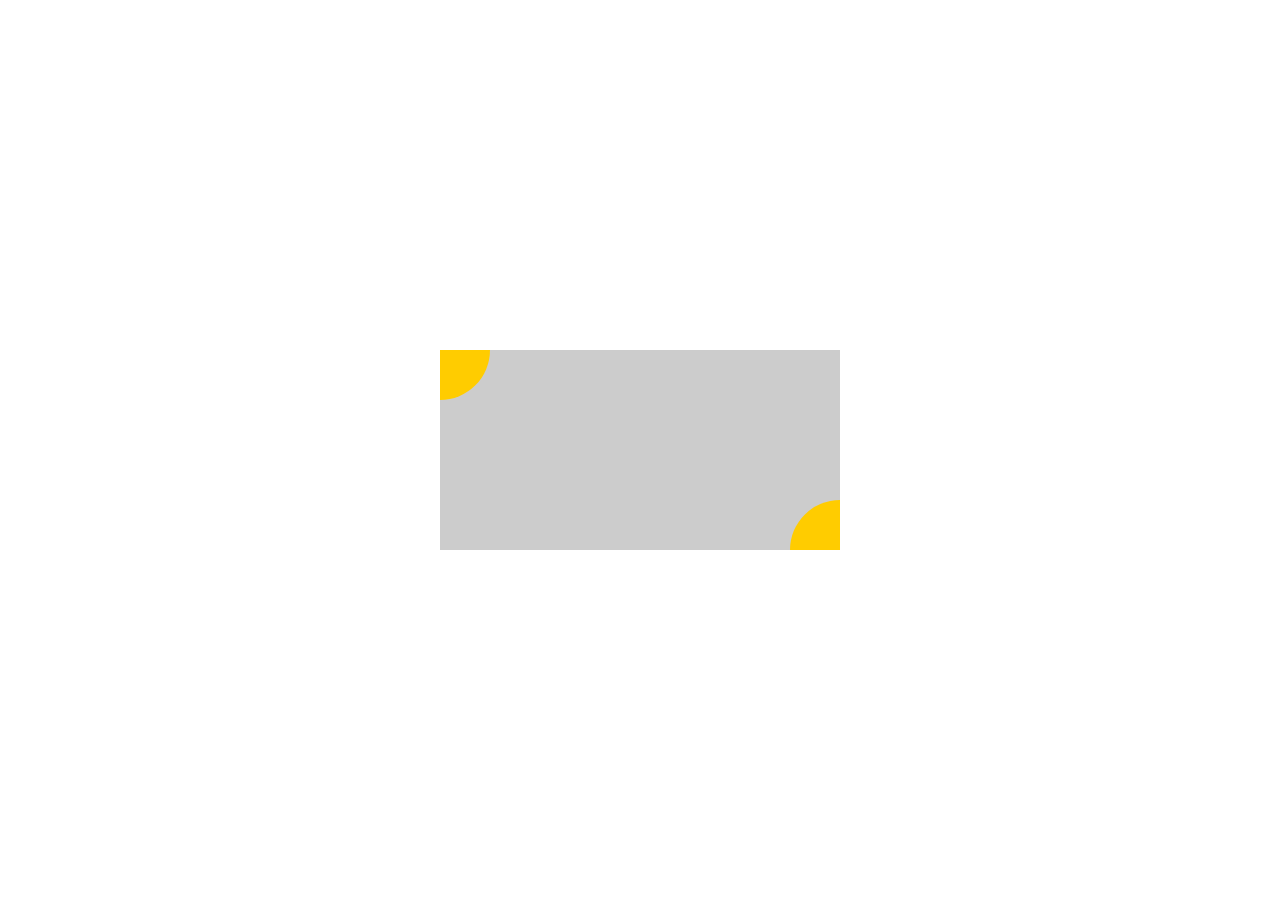
<file: stage1/task04/index.html>
<!DOCTYPE html>
<html lang="en">
<head>
	<meta charset="UTF-8">
	<title>任务4</title>
	<link type="text/css" rel="stylesheet" href="./styles/index.css">
</head>
<body>
	<div class="main">
		<div class="top_left_corner"></div>
		<div class="bottom_right_corner"></div>
	</div>
</body>
</html>
</file>
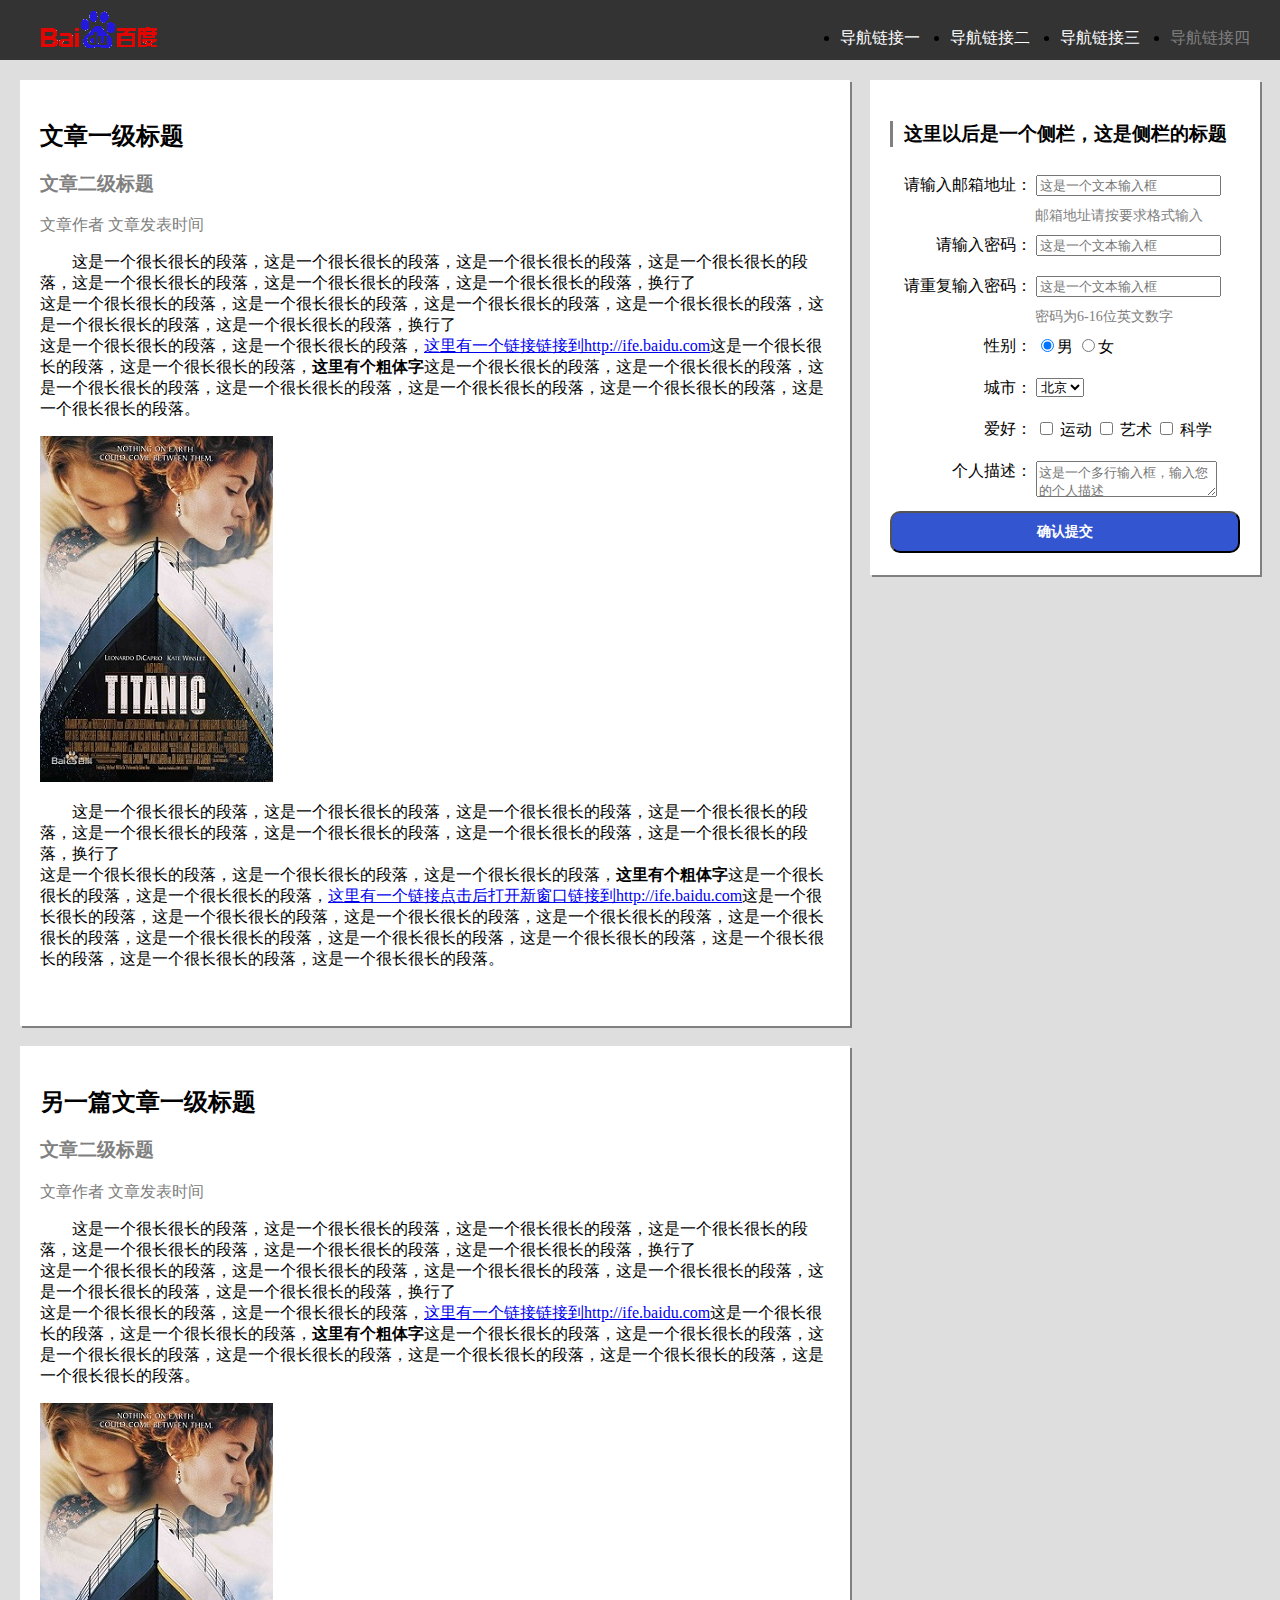
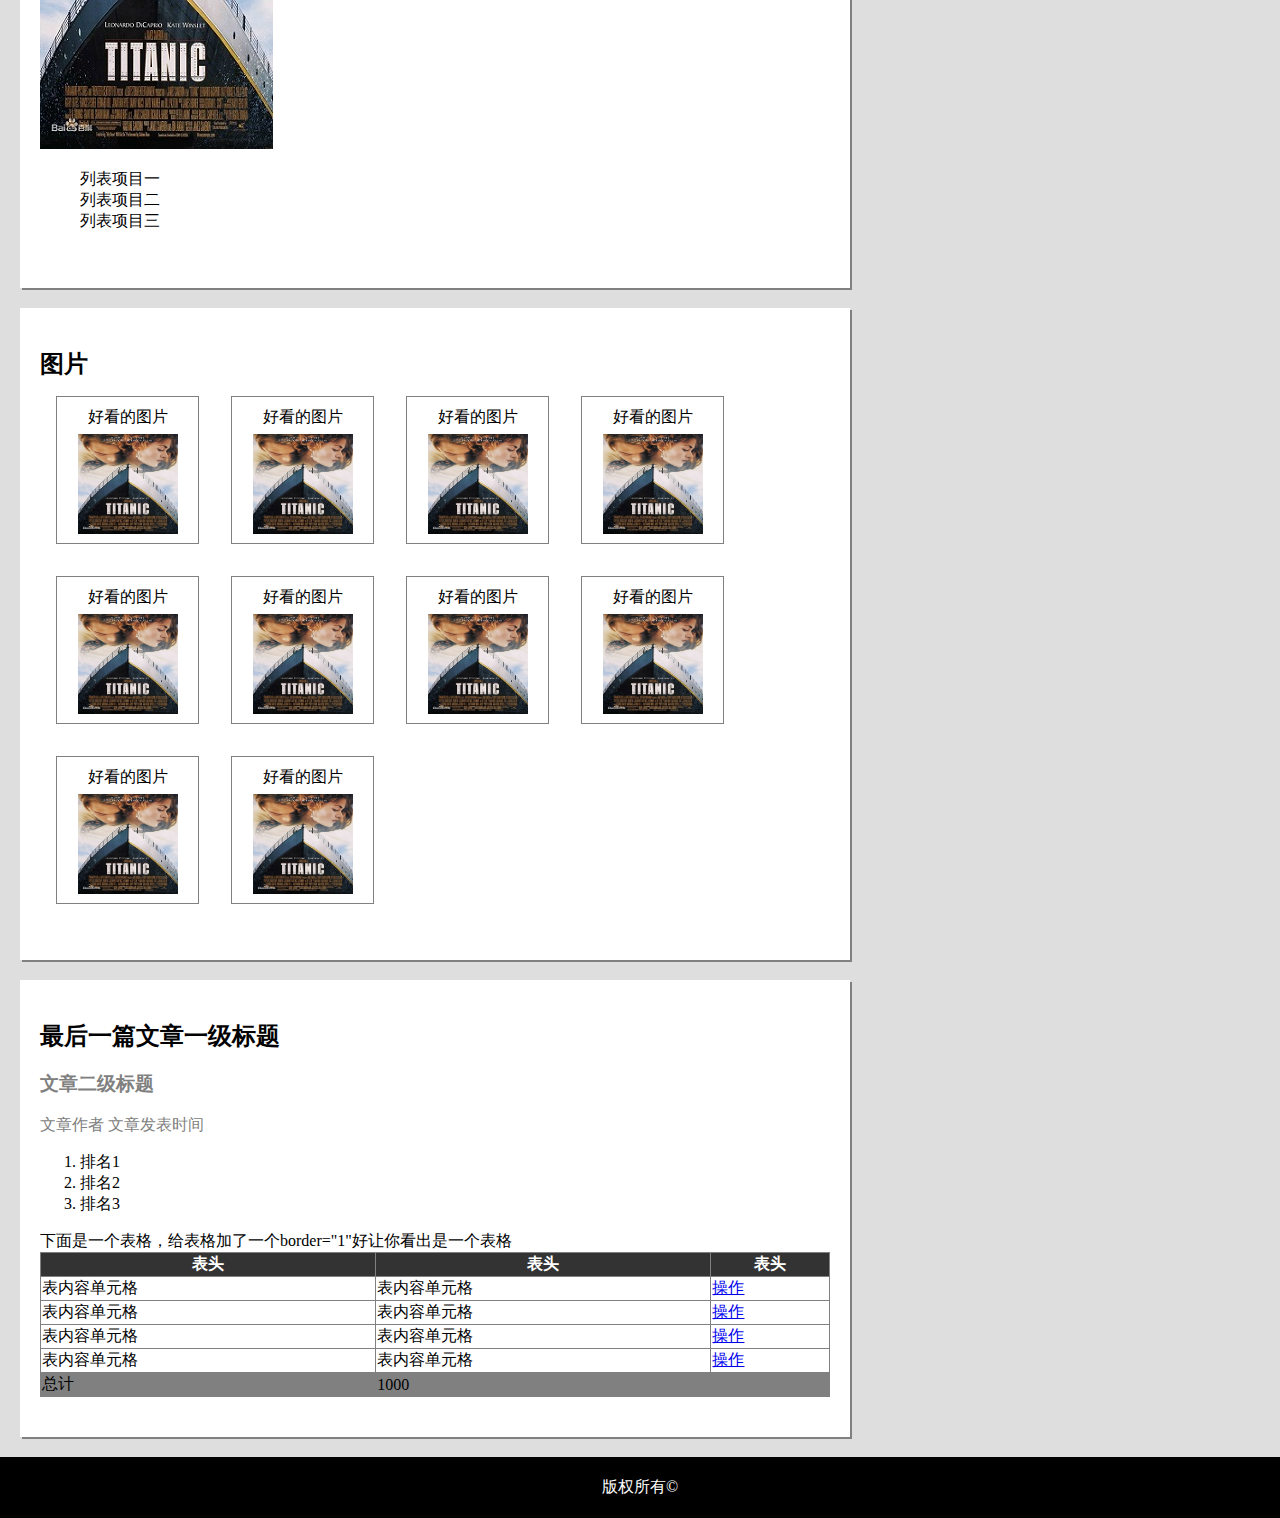
<file: stage1/task05/index.html>
<!DOCTYPE html>
<html lang="en">
<head>
	<meta charset="UTF-8">
	<title>任务5</title>
	<link type="text/css" rel="stylesheet" href="./styles/index.css">
</head>
<body>
	<header class="navbar">
		<h1>网站一级标题</h1>
		<nav>
			<ul class="nav_links">
				<li><a href="#">导航链接一</a></li>
				<li><a href="#">导航链接二</a></li>
				<li><a href="#">导航链接三</a></li>
				<li><a class="disabled" href="#">导航链接四</a></li>
			</ul>
		</nav>
	</header>
	<aside>
		<h3>这里以后是一个侧栏，这是侧栏的标题</h3>
		<form action="form.php" method="post" name="form1" target="_blank"/>
			<div>
				<label class="label">请输入邮箱地址：</label>
				<input type="email" name="email" placeholder="这是一个文本输入框"/>
			</div>
			<span class="tips">邮箱地址请按要求格式输入</span>
			<div>
				<label class="label">请输入密码：</label>
				<input type="password" name="password" placeholder="这是一个文本输入框"/>
			</div>
			<div>
				<label class="label">请重复输入密码：</label>
				<input type="password" name="repeat_pwd" placeholder="这是一个文本输入框"/>
			</div>
			<span class="tips">密码为6-16位英文数字</span>
			<div>
				<label class="label">性别：</label>
					<input type="radio" name="sex" id="male" value="male" checked/><label for="male">男</label>
					<input type="radio" name="sex" id="female" value="female"/><label for="female">女</label>
			</div>
			<div>
				<label class="label">城市：</label>
					<select name="city">
						<option value="beijing">北京</option>
						<option value="shanghai">上海</option>
						<option value="chengdu">成都</option>
						<option value="hongkong">香港</option>
					</select>
			</div>
			<div>
				<label class="label">爱好：</label>			
					<input type="checkbox" name="sport" id="sport" value="sport"/>
					<label for="sport">运动</label>
					<input type="checkbox" name="art" id="art" value="art"/>
					<label for="art">艺术</label>
					<input type="checkbox" name="science" id="science" value="science"/>
					<label for="science">科学</label>
			</div>
			<div>
				<label class="label">个人描述：</label>
				<textarea name="self-intro" placeholder="这是一个多行输入框，输入您的个人描述"></textarea>				
			</div>
			<button>确认提交</button>
		</form>
	</aside>
	<div class="articles">
		<article>
			<header>
				<hgroup>
					<h2>文章一级标题</h2>
					<h3>文章二级标题</h3>
				</hgroup>
				<span class="author">文章作者</span>&nbsp;<span class="publish_time">文章发表时间</span>
			</header>
			<p>
				这是一个很长很长的段落，这是一个很长很长的段落，这是一个很长很长的段落，这是一个很长很长的段落，这是一个很长很长的段落，这是一个很长很长的段落，这是一个很长很长的段落，换行了<br/>
				这是一个很长很长的段落，这是一个很长很长的段落，这是一个很长很长的段落，这是一个很长很长的段落，这是一个很长很长的段落，这是一个很长很长的段落，换行了<br/>
				这是一个很长很长的段落，这是一个很长很长的段落，<a href="http://ife.baidu.com">这里有一个链接链接到http://ife.baidu.com</a>这是一个很长很长的段落，这是一个很长很长的段落，<b>这里有个粗体字</b>这是一个很长很长的段落，这是一个很长很长的段落，这是一个很长很长的段落，这是一个很长很长的段落，这是一个很长很长的段落，这是一个很长很长的段落，这是一个很长很长的段落。
			</p>
			<img src="./images/titanic.jpg" alt="电影Titanic海报" width="233" height="346"/>
			<p>
				这是一个很长很长的段落，这是一个很长很长的段落，这是一个很长很长的段落，这是一个很长很长的段落，这是一个很长很长的段落，这是一个很长很长的段落，这是一个很长很长的段落，这是一个很长很长的段落，换行了<br/>
				这是一个很长很长的段落，这是一个很长很长的段落，这是一个很长很长的段落，<b>这里有个粗体字</b>这是一个很长很长的段落，这是一个很长很长的段落，<a href="http://ife.baidu.com" target="_blank">这里有一个链接点击后打开新窗口链接到http://ife.baidu.com</a>这是一个很长很长的段落，这是一个很长很长的段落，这是一个很长很长的段落，这是一个很长很长的段落，这是一个很长很长的段落，这是一个很长很长的段落，这是一个很长很长的段落，这是一个很长很长的段落，这是一个很长很长的段落，这是一个很长很长的段落，这是一个很长很长的段落。
			</p>
		</article>
		<article>
			<header>
				<hgroup>
					<h2>另一篇文章一级标题</h2>
					<h3>文章二级标题</h3>
				</hgroup>
				<span class="author">文章作者</span>&nbsp;<span class="publish_time">文章发表时间</span>
			</header>
			<p>
				这是一个很长很长的段落，这是一个很长很长的段落，这是一个很长很长的段落，这是一个很长很长的段落，这是一个很长很长的段落，这是一个很长很长的段落，这是一个很长很长的段落，换行了<br/>
				这是一个很长很长的段落，这是一个很长很长的段落，这是一个很长很长的段落，这是一个很长很长的段落，这是一个很长很长的段落，这是一个很长很长的段落，换行了<br/>
				这是一个很长很长的段落，这是一个很长很长的段落，<a href="http://ife.baidu.com">这里有一个链接链接到http://ife.baidu.com</a>这是一个很长很长的段落，这是一个很长很长的段落，<b>这里有个粗体字</b>这是一个很长很长的段落，这是一个很长很长的段落，这是一个很长很长的段落，这是一个很长很长的段落，这是一个很长很长的段落，这是一个很长很长的段落，这是一个很长很长的段落。
			</p>
			<img src="./images/titanic.jpg" alt="电影Titanic海报" width="233" height="346"/><br/>
			<ul class="items">
				<li>列表项目一</li>
				<li>列表项目二</li>
				<li>列表项目三</li>
			</ul>
		</article>
		<article class="figure clearfix">
			<h2>图片</h2>
			<div>
				<figure>			
					<figcaption>好看的图片</figcaption>
					<img src="./images/titanic.jpg" alt="电影Titanic海报" width="233" height="346"/>
				</figure>
				<figure>			
					<figcaption>好看的图片</figcaption>
					<img src="./images/titanic.jpg" alt="电影Titanic海报" width="233" height="346"/>
				</figure>
				<figure>			
					<figcaption>好看的图片</figcaption>
					<img src="./images/titanic.jpg" alt="电影Titanic海报" width="233" height="346"/>
				</figure>
				<figure>			
					<figcaption>好看的图片</figcaption>
					<img src="./images/titanic.jpg" alt="电影Titanic海报" width="233" height="346"/>
				</figure>
				<figure>			
					<figcaption>好看的图片</figcaption>
					<img src="./images/titanic.jpg" alt="电影Titanic海报" width="233" height="346"/>
				</figure>
				<figure>			
					<figcaption>好看的图片</figcaption>
					<img src="./images/titanic.jpg" alt="电影Titanic海报" width="233" height="346"/>
				</figure>		
				<figure>			
					<figcaption>好看的图片</figcaption>
					<img src="./images/titanic.jpg" alt="电影Titanic海报" width="233" height="346"/>
				</figure>
				<figure>			
					<figcaption>好看的图片</figcaption>
					<img src="./images/titanic.jpg" alt="电影Titanic海报" width="233" height="346"/>
				</figure>
				<figure>			
					<figcaption>好看的图片</figcaption>
					<img src="./images/titanic.jpg" alt="电影Titanic海报" width="233" height="346"/>
				</figure>
				<figure>			
					<figcaption>好看的图片</figcaption>
					<img src="./images/titanic.jpg" alt="电影Titanic海报" width="233" height="346"/>
				</figure>
			</div>
		</article>
		<article>
			<header>
				<hgroup>
				<h2>最后一篇文章一级标题</h2>
				<h3>文章二级标题</h3>				
				</hgroup>
				<span class="author">文章作者</span>&nbsp;<span class="publish_time">文章发表时间</span>
			</header>
			<div>
				<ol>
					<li>排名1</li>
					<li>排名2</li>
					<li>排名3</li>
				</ol>
			</div>
			<div>
				下面是一个表格，给表格加了一个border="1"好让你看出是一个表格
				<table>
					<thead>
						<tr>
							<th>表头</th>
							<th>表头</th>
							<th>表头</th>
						</tr>
					</thead>
					<tfoot>
						<tr>
							<td>总计</td>
							<td colspan="2">1000</td>
						</tr>
					</tfoot>
					<tbody>
						<tr>
							<td>表内容单元格</td>
							<td>表内容单元格</td>
							<td><a href="#">操作</a></td>
						</tr>
						<tr>
							<td>表内容单元格</td>
							<td>表内容单元格</td>
							<td><a href="#">操作</a></td>
						</tr>
						<tr>
							<td>表内容单元格</td>
							<td>表内容单元格</td>
							<td><a href="#">操作</a></td>
						</tr>
						<tr>
							<td>表内容单元格</td>
							<td>表内容单元格</td>
							<td><a href="#">操作</a></td>
						</tr>					
					</tbody>
				</table>
			</div>
		</article>
	</div>
	<footer>版权所有&copy;</footer>
</body>
</html>
</file>
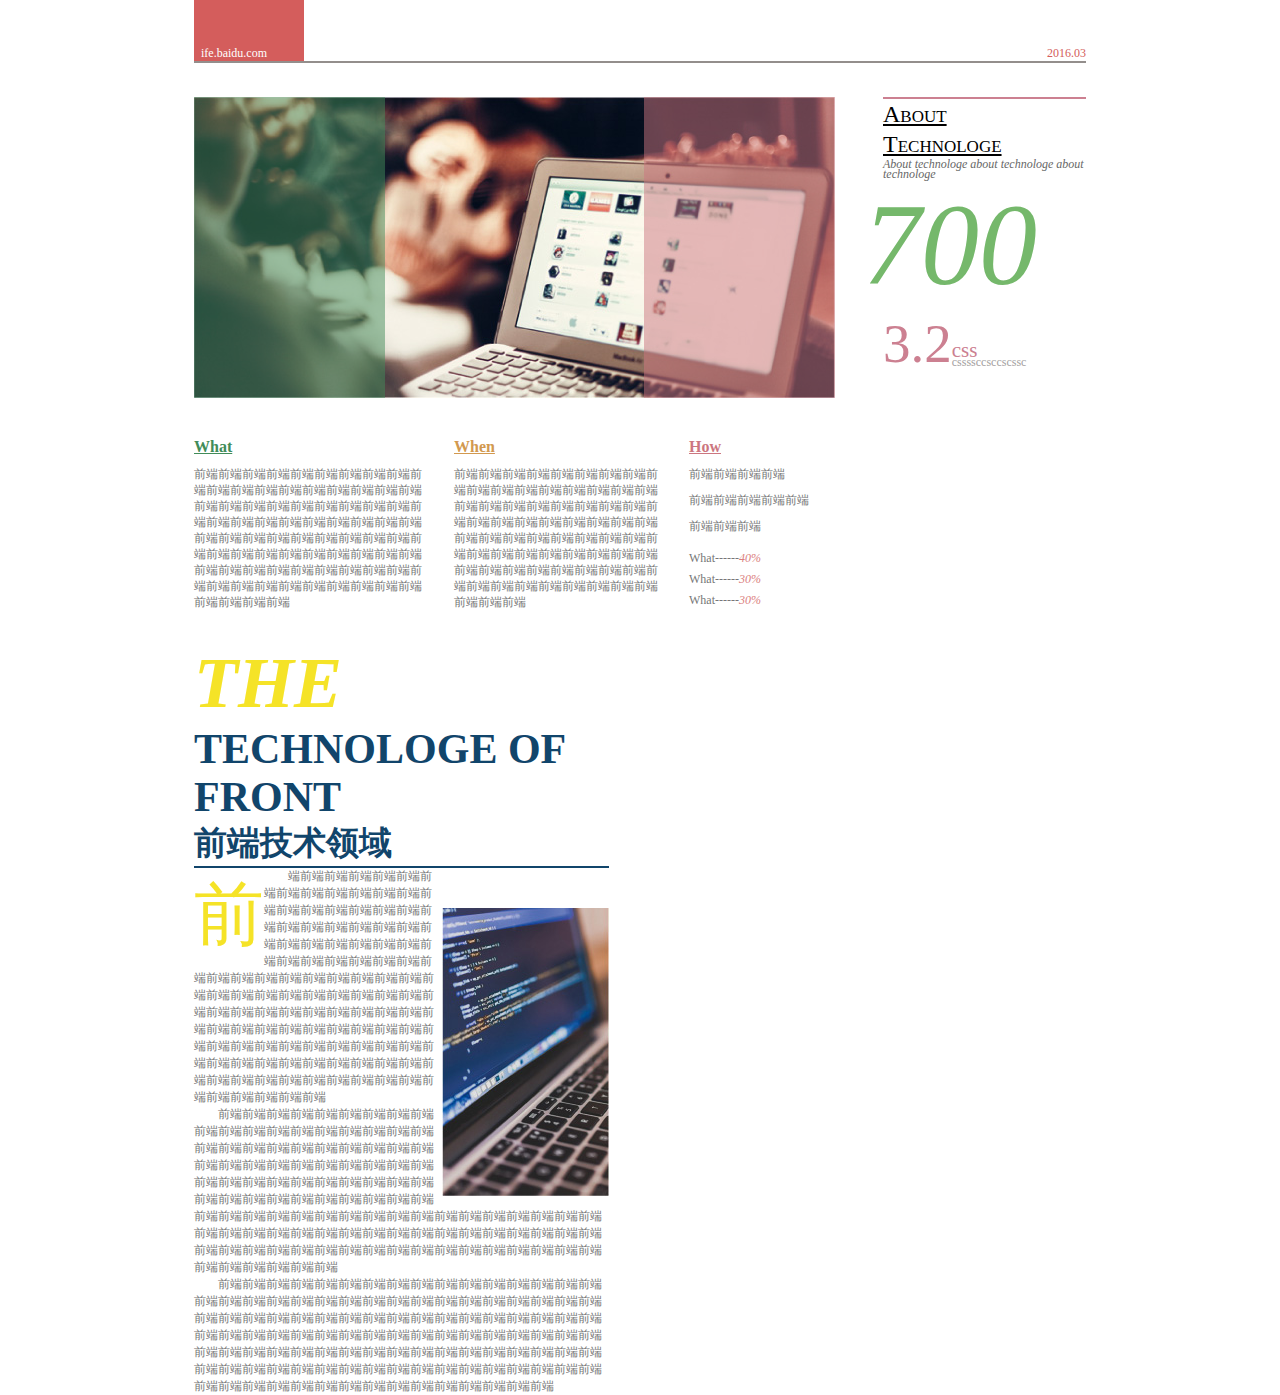
<file: stage1/task06/index.html>
<!DOCTYPE html>
<html lang="en">
<head>
	<meta charset="UTF-8">
	<title>任务6</title>
	<link type="text/css" rel="stylesheet" href="./styles/index.css">
</head>
<body>
	<header>
		<div class="website">
			<span>ife.baidu.com</span>
		</div>
		<div class="datetime">
			<span>2016.03</span>
		</div>
	</header>
	<div class="top_area">
		<div class="top_right_area">
			<h2 class="title">about
				technologe</h2>
			<p class="summary">About technologe about technologe about technologe</p>
			<p class="contents">700</p>
			<div class="version">
				<p>3.2</p>
				<p>css</p>
				<p>cssssccsccscssc</p>
			</div>
		</div>
		<div class="picture">
			<div class="left_transbox">				
			</div>
			<div class="right_transbox">				
			</div>
		</div>
	</div>
	<div class="middle_area clearfix">
		<div class="left">
			<h3>What</h3>
			<p>前端前端前端前端前端前端前端前端前端前端前端前端前端前端前端前端前端前端前端前端前端前端前端前端前端前端前端前端前端前端前端前端前端前端前端前端前端前端前端前端前端前端前端前端前端前端前端前端前端前端前端前端前端前端前端前端前端前端前端前端前端前端前端前端前端前端前端前端前端前端前端前端前端前端前端前端前端前端前端前端</p>
		</div>
		<div class="middle">
			<h3>When</h3>
			<p>前端前端前端前端前端前端前端前端前端前端前端前端前端前端前端前端前端前端前端前端前端前端前端前端前端前端前端前端前端前端前端前端前端前端前端前端前端前端前端前端前端前端前端前端前端前端前端前端前端前端前端前端前端前端前端前端前端前端前端前端前端前端前端前端前端前端前端前端前端前端前端</p>
		</div>
		<div class="right">
			<h3>How</h3>
			<p>前端前端前端前端</p>
			<p>前端前端前端前端前端</p>
			<p>前端前端前端</p>
			<p class="rate">What------<span>40%</span></p>
			<p class="rate">What------<span>30%</span></p>
			<p class="rate">What------<span>30%</span></p>
		</div>
	</div>
	<div class="bottom_area clearfix">
		<div class="bottom_left_area">
			<h2>
				<p class="title_en">
					<span>the</span> technologe of front
				</p>
				<p class="title_ch">前端技术领域</p>
			</h2>
			<article>
				<img src="./images/pic3.jpg" alt="插图" width="167px" height="288px"/>
				<p>
					<span>前</span>端前端前端前端前端前端前端前端前端前端前端前端前端前端前端前端前端前端前端前端前端前端前端前端前端前端前端前端前端前端前端前端前端前端前端前端前端前端前端前端前端前端前端前端前端前端前端前端前端前端前端前端前端前端前端前端前端前端前端前端前端前端前端前端前端前端前端前端前端前端前端前端前端前端前端前端前端前端前端前端前端前端前端前端前端前端前端前端前端前端前端前端前端前端前端前端前端前端前端前端前端前端前端前端前端前端前端前端前端前端前端前端前端前端前端前端前端
				</p>
				<p>
					前端前端前端前端前端前端前端前端前端前端前端前端前端前端前端前端前端前端前端前端前端前端前端前端前端前端前端前端前端前端前端前端前端前端前端前端前端前端前端前端前端前端前端前端前端前端前端前端前端前端前端前端前端前端前端前端前端前端前端前端前端前端前端前端前端前端前端前端前端前端前端前端前端前端前端前端前端前端前端前端前端前端前端前端前端前端前端前端前端前端前端前端前端前端前端前端前端前端前端前端前端前端前端前端前端前端前端前端前端前端前端前端前端前端前端前端
				</p>
				<p>
					前端前端前端前端前端前端前端前端前端前端前端前端前端前端前端前端前端前端前端前端前端前端前端前端前端前端前端前端前端前端前端前端前端前端前端前端前端前端前端前端前端前端前端前端前端前端前端前端前端前端前端前端前端前端前端前端前端前端前端前端前端前端前端前端前端前端前端前端前端前端前端前端前端前端前端前端前端前端前端前端前端前端前端前端前端前端前端前端前端前端前端前端前端前端前端前端前端前端前端前端前端前端前端前端前端前端前端前端前端前端前端前端前端前端前端前端
				</p>
			</article>
		</div>

		<!-- <div class="picture">
			<div class="banner">
				<div>
					<p>前端技术<span> 前端技术前端技术</span></p>
				</div>				
			</div>
		</div> -->		
	</div>
</body>
</html>
</file>
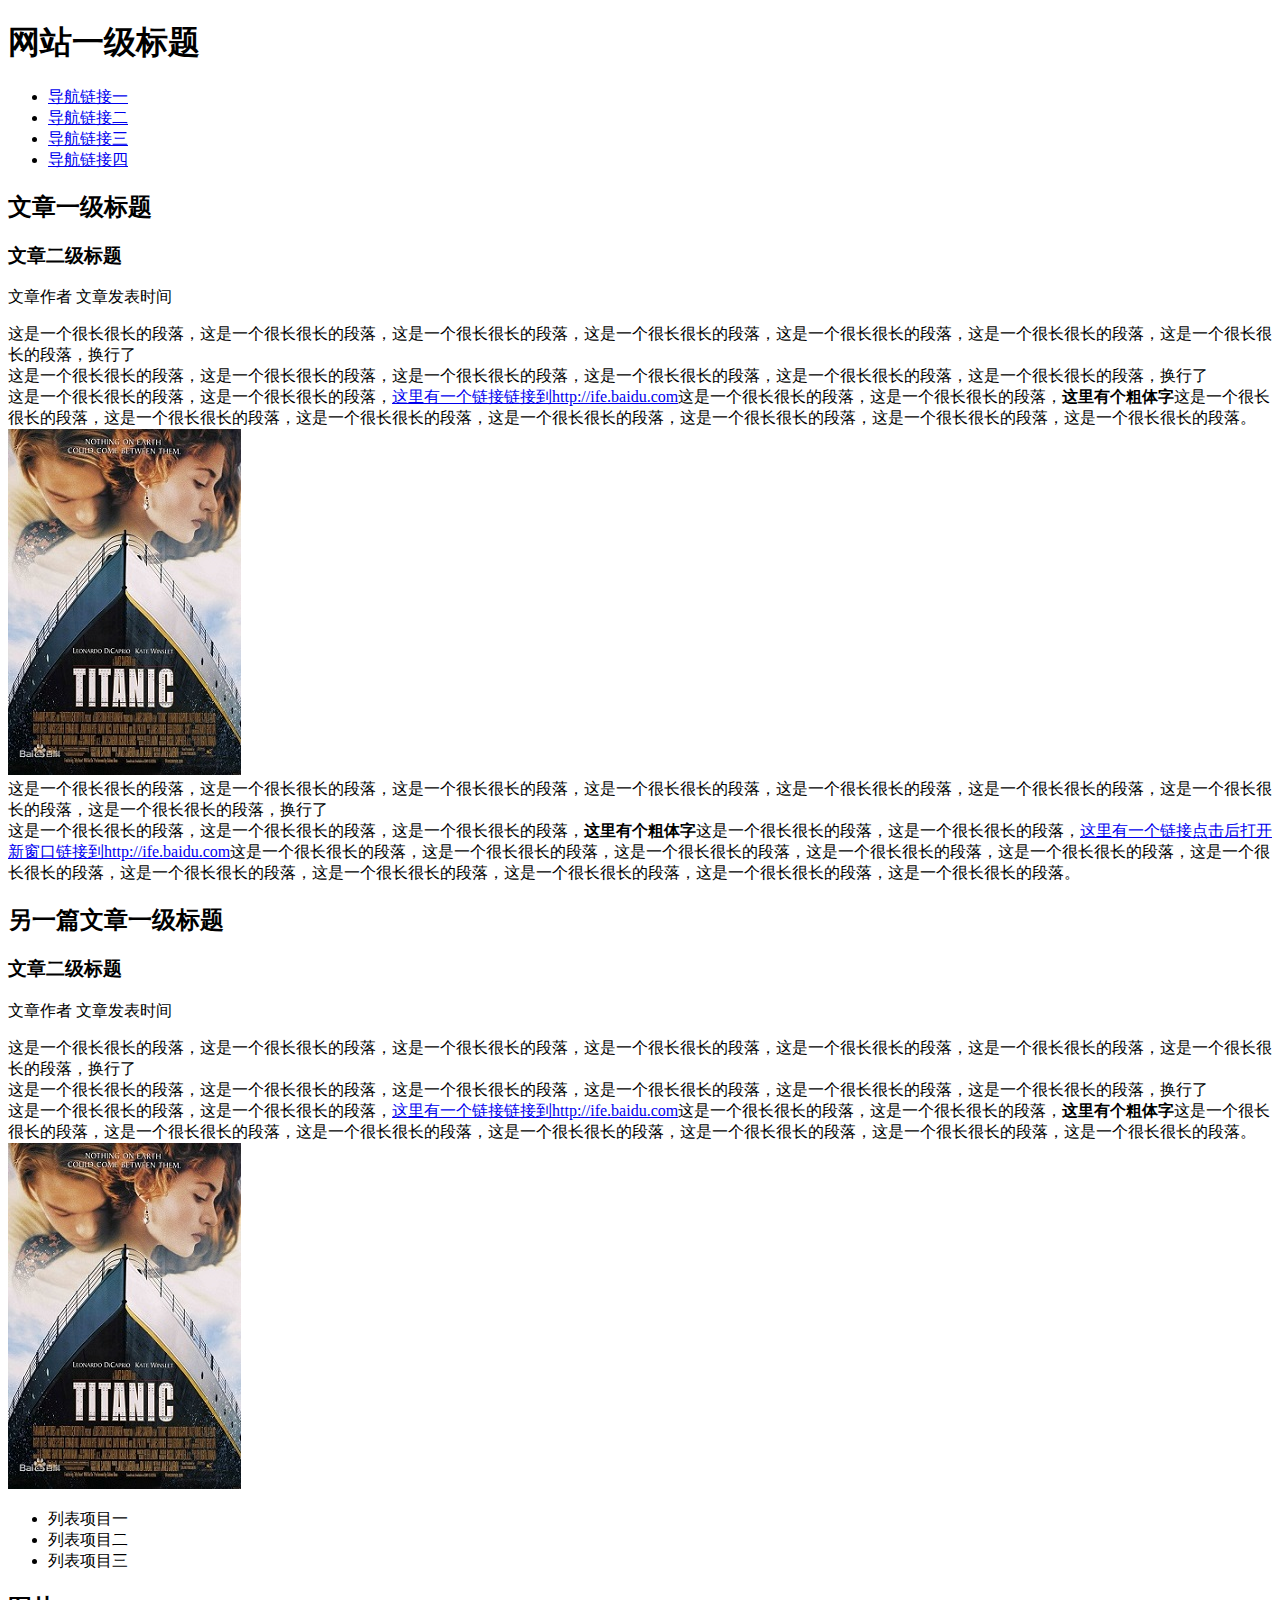
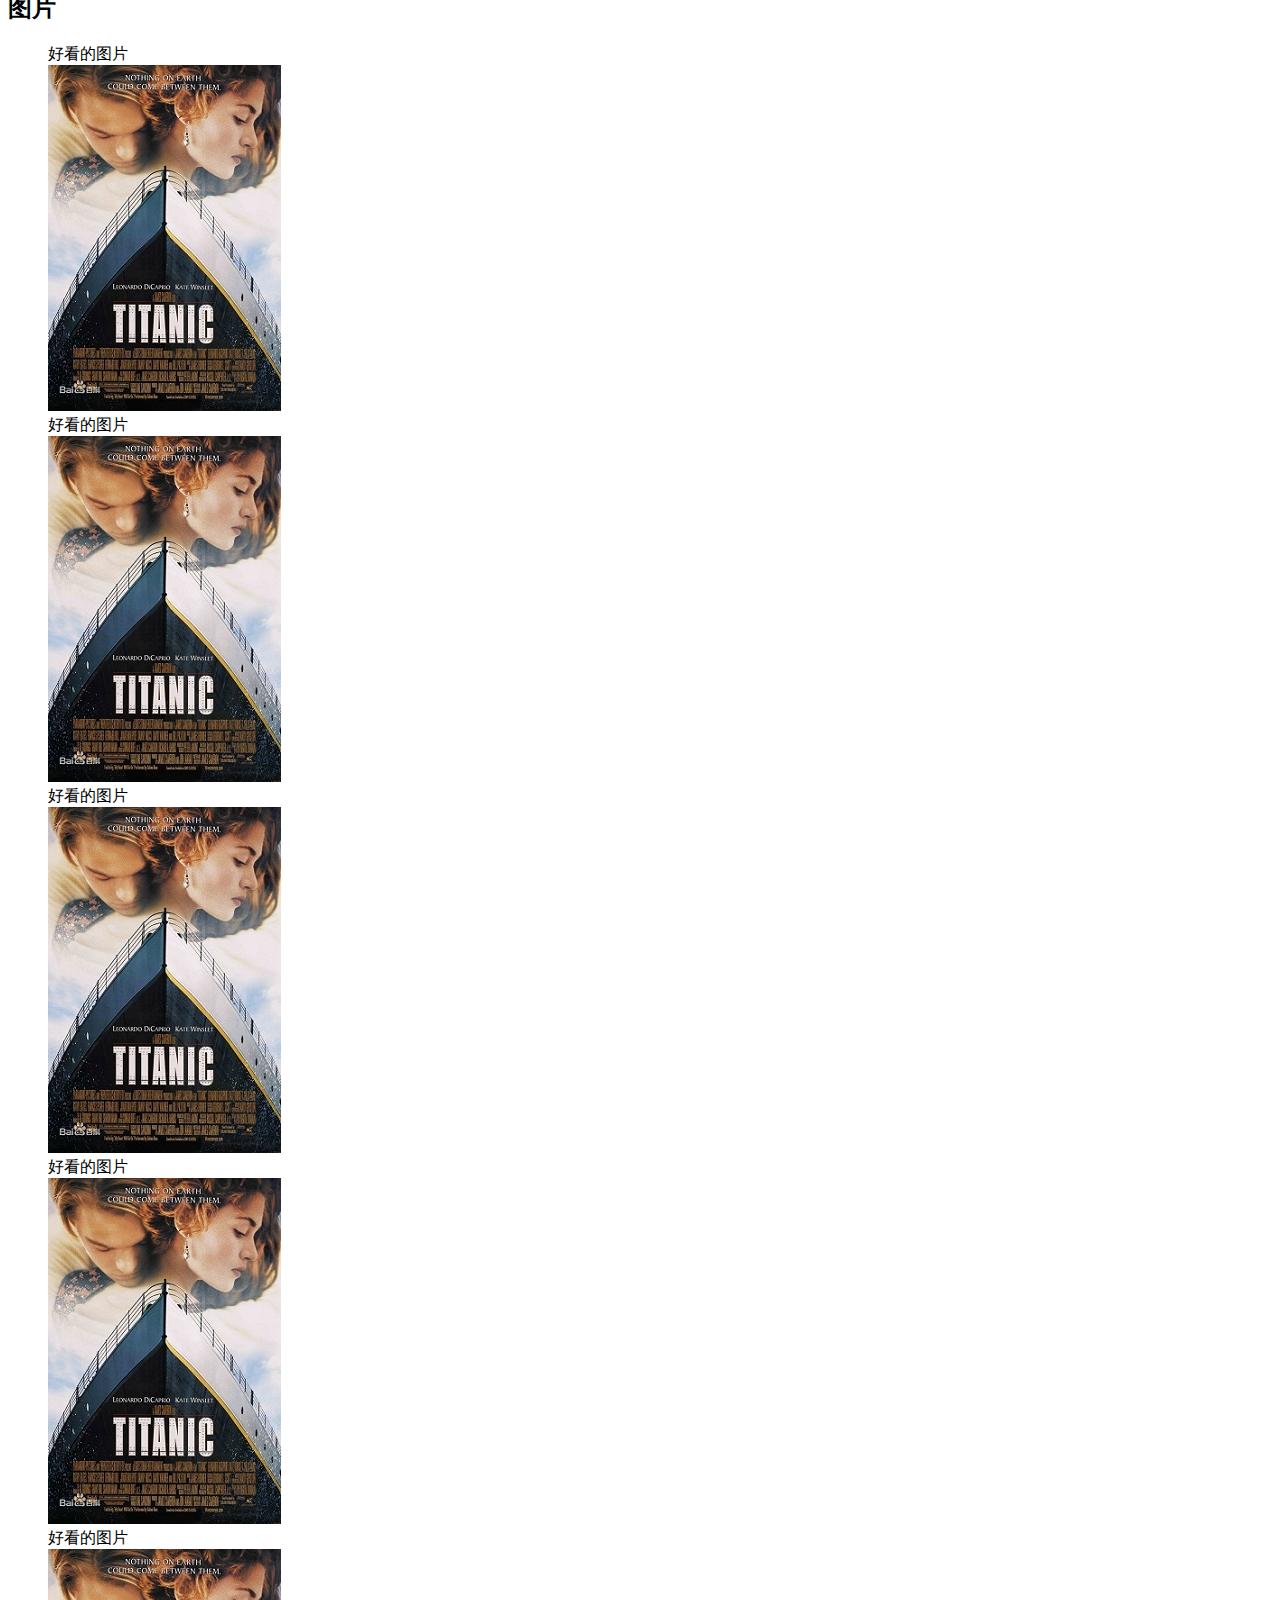
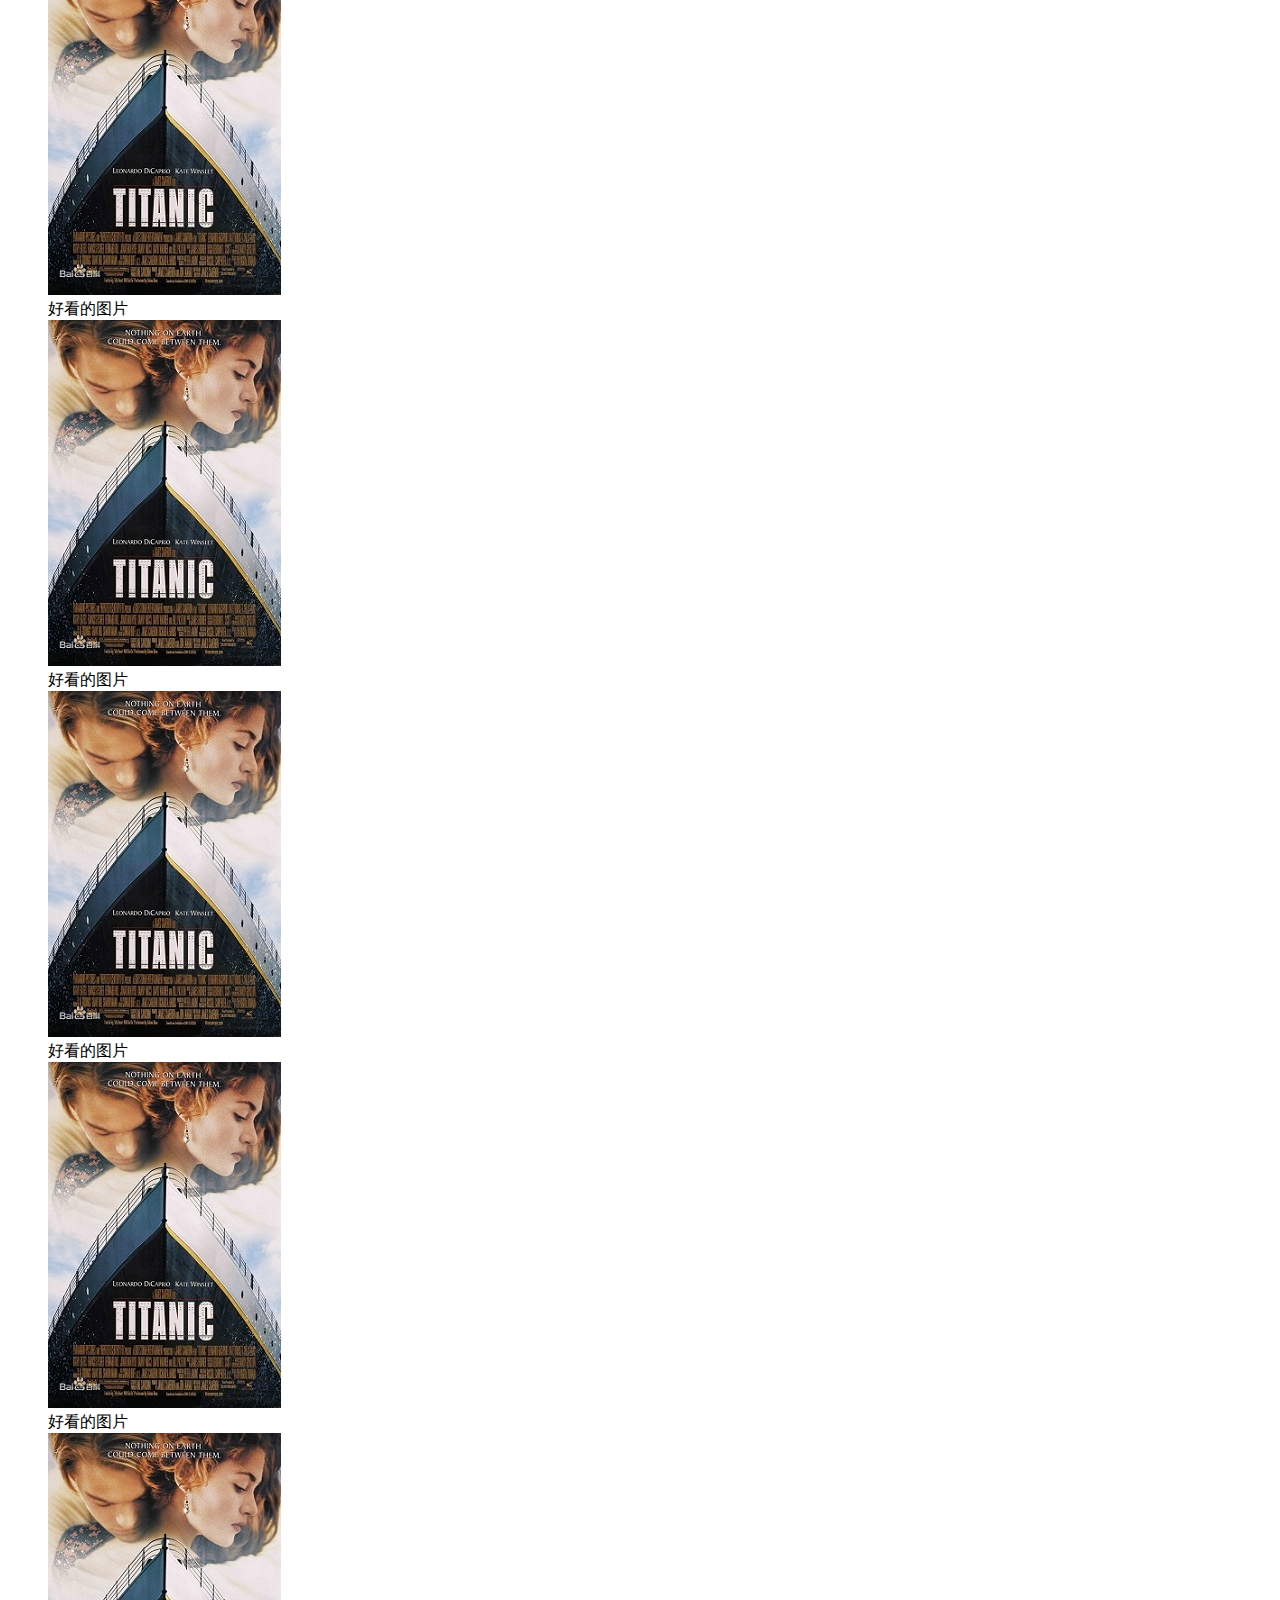
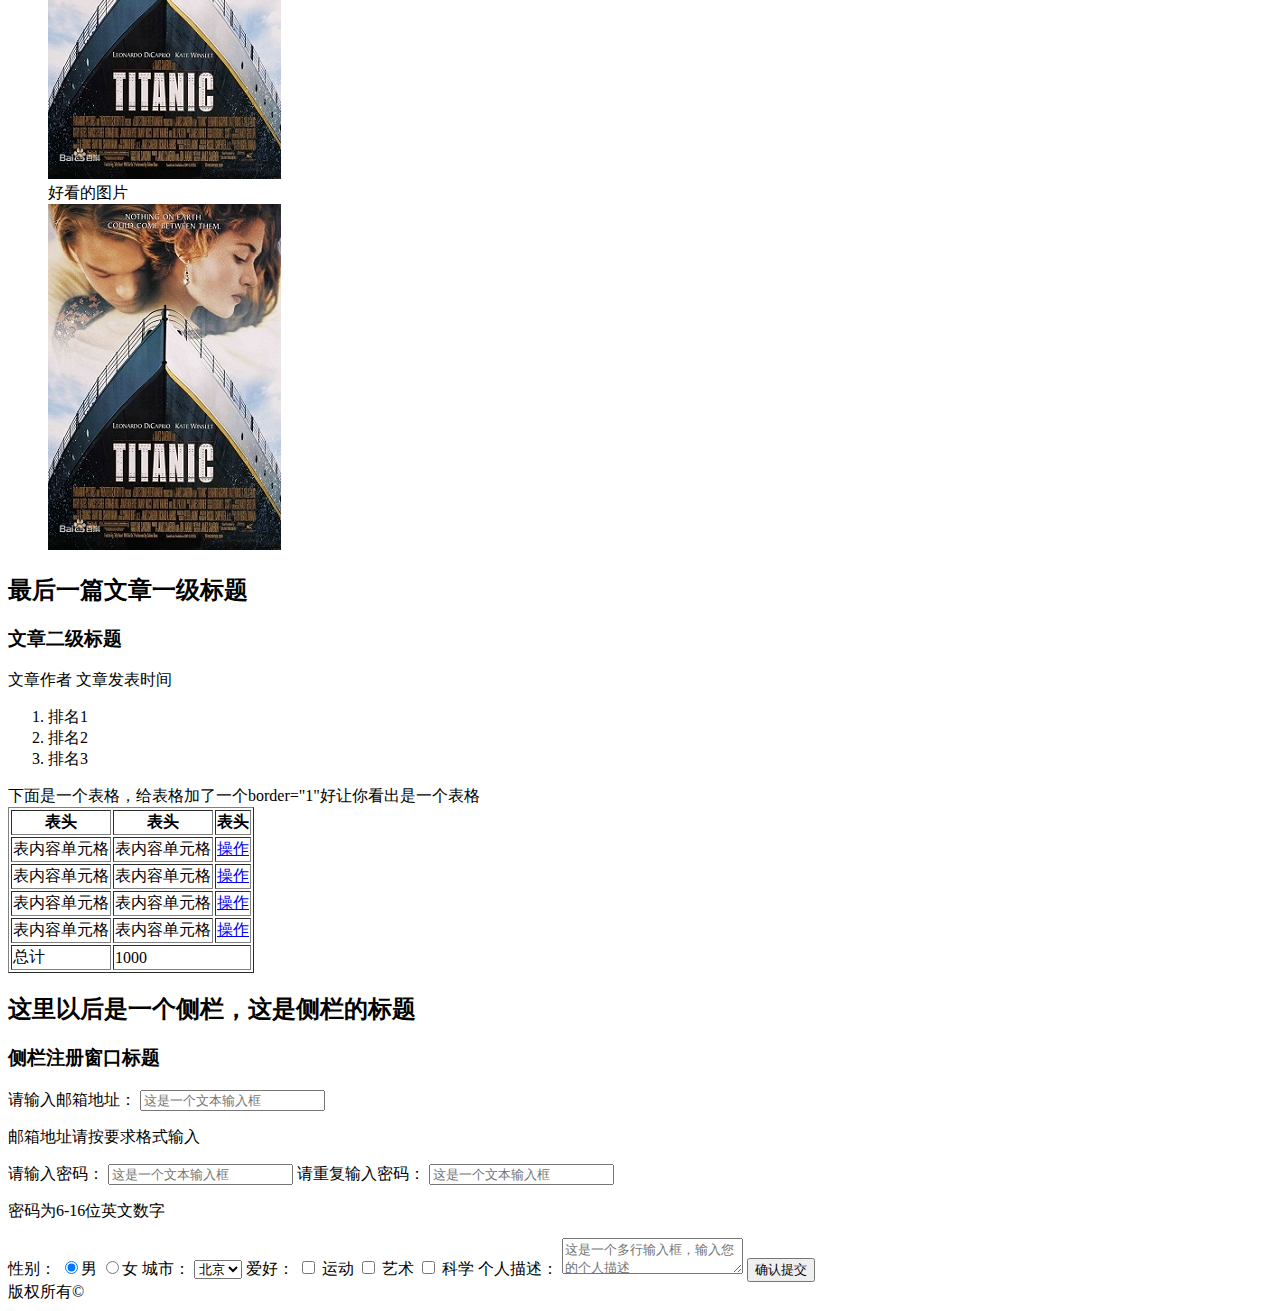
<file: stage1/task01.html>
<!DOCTYPE html>
<html lang="en">
<head>
	<meta charset="UTF-8">
	<title>Task 1-1</title>
</head>
<body>
	<header>
		<h1>网站一级标题</h1>
		<nav>
			<ul>
				<li><a href="#">导航链接一</a></li>
				<li><a href="#">导航链接二</a></li>
				<li><a href="#">导航链接三</a></li>
				<li><a href="#">导航链接四</a></li>
			</ul>
		</nav>
	</header>
	<article class="article">
		<header>
			<hgroup>
				<h2>文章一级标题</h2>
				<h3>文章二级标题</h3>
			</hgroup>
			<span>文章作者</span>&nbsp;<span>文章发表时间</span>
		</header>
		<p>
			这是一个很长很长的段落，这是一个很长很长的段落，这是一个很长很长的段落，这是一个很长很长的段落，这是一个很长很长的段落，这是一个很长很长的段落，这是一个很长很长的段落，换行了<br/>
			这是一个很长很长的段落，这是一个很长很长的段落，这是一个很长很长的段落，这是一个很长很长的段落，这是一个很长很长的段落，这是一个很长很长的段落，换行了<br/>
			这是一个很长很长的段落，这是一个很长很长的段落，<a href="http://ife.baidu.com">这里有一个链接链接到http://ife.baidu.com</a>这是一个很长很长的段落，这是一个很长很长的段落，<b>这里有个粗体字</b>这是一个很长很长的段落，这是一个很长很长的段落，这是一个很长很长的段落，这是一个很长很长的段落，这是一个很长很长的段落，这是一个很长很长的段落，这是一个很长很长的段落。<br/>
			<img src="titanic.jpg" alt="电影Titanic封面" width="233" height="346"/><br/>
			这是一个很长很长的段落，这是一个很长很长的段落，这是一个很长很长的段落，这是一个很长很长的段落，这是一个很长很长的段落，这是一个很长很长的段落，这是一个很长很长的段落，这是一个很长很长的段落，换行了<br/>
			这是一个很长很长的段落，这是一个很长很长的段落，这是一个很长很长的段落，<b>这里有个粗体字</b>这是一个很长很长的段落，这是一个很长很长的段落，<a href="http://ife.baidu.com" target="_blank">这里有一个链接点击后打开新窗口链接到http://ife.baidu.com</a>这是一个很长很长的段落，这是一个很长很长的段落，这是一个很长很长的段落，这是一个很长很长的段落，这是一个很长很长的段落，这是一个很长很长的段落，这是一个很长很长的段落，这是一个很长很长的段落，这是一个很长很长的段落，这是一个很长很长的段落，这是一个很长很长的段落。
		</p>
	</article>
	<article class="article">
		<header>
			<hgroup>
				<h2>另一篇文章一级标题</h2>
				<h3>文章二级标题</h3>
			</hgroup>
			<span>文章作者</span>&nbsp;<span>文章发表时间</span>
		</header>
		<p>
			这是一个很长很长的段落，这是一个很长很长的段落，这是一个很长很长的段落，这是一个很长很长的段落，这是一个很长很长的段落，这是一个很长很长的段落，这是一个很长很长的段落，换行了<br/>
			这是一个很长很长的段落，这是一个很长很长的段落，这是一个很长很长的段落，这是一个很长很长的段落，这是一个很长很长的段落，这是一个很长很长的段落，换行了<br/>
			这是一个很长很长的段落，这是一个很长很长的段落，<a href="http://ife.baidu.com">这里有一个链接链接到http://ife.baidu.com</a>这是一个很长很长的段落，这是一个很长很长的段落，<b>这里有个粗体字</b>这是一个很长很长的段落，这是一个很长很长的段落，这是一个很长很长的段落，这是一个很长很长的段落，这是一个很长很长的段落，这是一个很长很长的段落，这是一个很长很长的段落。<br/>
			<img src="titanic.jpg" alt="电影Titanic封面" width="233" height="346"/><br/>
			<ul>
				<li>列表项目一</li>
				<li>列表项目二</li>
				<li>列表项目三</li>
			</ul>
		</p>
	</article>
	<div class="picture">
		<h2>图片</h2>
		<figure>
			<figcaption>好看的图片</figcaption>
			<img src="titanic.jpg" alt="电影Titanic封面" width="233" height="346"/>
			<figcaption>好看的图片</figcaption>
			<img src="titanic.jpg" alt="电影Titanic封面" width="233" height="346"/>
			<figcaption>好看的图片</figcaption>
			<img src="titanic.jpg" alt="电影Titanic封面" width="233" height="346"/>
			<figcaption>好看的图片</figcaption>
			<img src="titanic.jpg" alt="电影Titanic封面" width="233" height="346"/>
			<figcaption>好看的图片</figcaption>
			<img src="titanic.jpg" alt="电影Titanic封面" width="233" height="346"/>
			<figcaption>好看的图片</figcaption>
			<img src="titanic.jpg" alt="电影Titanic封面" width="233" height="346"/>			
			<figcaption>好看的图片</figcaption>
			<img src="titanic.jpg" alt="电影Titanic封面" width="233" height="346"/>
			<figcaption>好看的图片</figcaption>
			<img src="titanic.jpg" alt="电影Titanic封面" width="233" height="346"/>
			<figcaption>好看的图片</figcaption>
			<img src="titanic.jpg" alt="电影Titanic封面" width="233" height="346"/>
			<figcaption>好看的图片</figcaption>
			<img src="titanic.jpg" alt="电影Titanic封面" width="233" height="346"/>
		</figure>
	</div>
	<article class="article">
		<header>
			<hgroup>
			<h2>最后一篇文章一级标题</h2>
			<h3>文章二级标题</h3>				
			</hgroup>
			<span>文章作者</span>&nbsp;<span>文章发表时间</span>
		</header>
		<div>
			<ol>
				<li>排名1</li>
				<li>排名2</li>
				<li>排名3</li>
			</ol>
		</div>
		<div>
			下面是一个表格，给表格加了一个border="1"好让你看出是一个表格
			<table border="1">
				<thead>
					<tr>
						<th>表头</th>
						<th>表头</th>
						<th>表头</th>
					</tr>
				</thead>
				<tfoot>
					<tr>
						<td>总计</td>
						<td colspan="2">1000</td>
					</tr>
				</tfoot>
				<tbody>
					<tr>
						<td>表内容单元格</td>
						<td>表内容单元格</td>
						<td><a href="#">操作</a></td>
					</tr>
					<tr>
						<td>表内容单元格</td>
						<td>表内容单元格</td>
						<td><a href="#">操作</a></td>
					</tr>
					<tr>
						<td>表内容单元格</td>
						<td>表内容单元格</td>
						<td><a href="#">操作</a></td>
					</tr>
					<tr>
						<td>表内容单元格</td>
						<td>表内容单元格</td>
						<td><a href="#">操作</a></td>
					</tr>					
				</tbody>
			</table>
		</div>
	</article>
	<aside>
		<hgroup>
			<h2>这里以后是一个侧栏，这是侧栏的标题</h2>
			<h3>侧栏注册窗口标题</h3>
		</hgroup>
		<form action="form.php" method="post" name="form1" target="_blank"/>
			<label for="email">请输入邮箱地址：</label>
			<input type="email" name="email" id="email" placeholder="这是一个文本输入框"/>
			<p>邮箱地址请按要求格式输入</p>
			<label for="password">请输入密码：</label>
			<input type="password" name="password" id="password" placeholder="这是一个文本输入框"/>
			<label for="repeat_pwd">请重复输入密码：</label>
			<input type="password" name="repeat_pwd" id="repeat_pwd" placeholder="这是一个文本输入框"/>
			<p>密码为6-16位英文数字</p>
			性别：
			<input type="radio" name="sex" id="male" checked/><label for="male">男</label>
			<input type="radio" name="sex" id="female"/><label for="female">女</label>
			<label for="city">城市：</label>
			<select name="city" id="city">
				<option value="beijing">北京</option>
				<option value="beijing">上海</option>
				<option value="beijing">成都</option>
				<option value="beijing">香港</option>
			</select>
			爱好：			
			<input type="checkbox" name="sport" id="sport"/>
			<label for="sport">运动</label>
			<input type="checkbox" name="art" id="art"/>
			<label for="art">艺术</label>
			<input type="checkbox" name="science" id="science"/>
			<label for="science">科学</label>
			<label for="self-intro">个人描述：</label>
			<textarea name="self-intro" id="self-intro" placeholder="这是一个多行输入框，输入您的个人描述"></textarea>
			<input type="submit" value="确认提交"/>
		</form>
	</aside>
	<footer>版权所有&copy;</footer>
</body>
</html>
</file>
<file: stylesheets/stylesheet.css>
* {
  box-sizing: border-box; }

body {
  padding: 0;
  margin: 0;
  font-family: "Open Sans", "Helvetica Neue", Helvetica, Arial, sans-serif;
  font-size: 16px;
  line-height: 1.5;
  color: #606c71; }

a {
  color: #1e6bb8;
  text-decoration: none; }
  a:hover {
    text-decoration: underline; }

.btn {
  display: inline-block;
  margin-bottom: 1rem;
  color: rgba(255, 255, 255, 0.7);
  background-color: rgba(255, 255, 255, 0.08);
  border-color: rgba(255, 255, 255, 0.2);
  border-style: solid;
  border-width: 1px;
  border-radius: 0.3rem;
  transition: color 0.2s, background-color 0.2s, border-color 0.2s; }
  .btn + .btn {
    margin-left: 1rem; }

.btn:hover {
  color: rgba(255, 255, 255, 0.8);
  text-decoration: none;
  background-color: rgba(255, 255, 255, 0.2);
  border-color: rgba(255, 255, 255, 0.3); }

@media screen and (min-width: 64em) {
  .btn {
    padding: 0.75rem 1rem; } }

@media screen and (min-width: 42em) and (max-width: 64em) {
  .btn {
    padding: 0.6rem 0.9rem;
    font-size: 0.9rem; } }

@media screen and (max-width: 42em) {
  .btn {
    display: block;
    width: 100%;
    padding: 0.75rem;
    font-size: 0.9rem; }
    .btn + .btn {
      margin-top: 1rem;
      margin-left: 0; } }

.page-header {
  color: #fff;
  text-align: center;
  background-color: #159957;
  background-image: linear-gradient(120deg, #155799, #159957); }

@media screen and (min-width: 64em) {
  .page-header {
    padding: 5rem 6rem; } }

@media screen and (min-width: 42em) and (max-width: 64em) {
  .page-header {
    padding: 3rem 4rem; } }

@media screen and (max-width: 42em) {
  .page-header {
    padding: 2rem 1rem; } }

.project-name {
  margin-top: 0;
  margin-bottom: 0.1rem; }

@media screen and (min-width: 64em) {
  .project-name {
    font-size: 3.25rem; } }

@media screen and (min-width: 42em) and (max-width: 64em) {
  .project-name {
    font-size: 2.25rem; } }

@media screen and (max-width: 42em) {
  .project-name {
    font-size: 1.75rem; } }

.project-tagline {
  margin-bottom: 2rem;
  font-weight: normal;
  opacity: 0.7; }

@media screen and (min-width: 64em) {
  .project-tagline {
    font-size: 1.25rem; } }

@media screen and (min-width: 42em) and (max-width: 64em) {
  .project-tagline {
    font-size: 1.15rem; } }

@media screen and (max-width: 42em) {
  .project-tagline {
    font-size: 1rem; } }

.main-content :first-child {
  margin-top: 0; }
.main-content img {
  max-width: 100%; }
.main-content h1, .main-content h2, .main-content h3, .main-content h4, .main-content h5, .main-content h6 {
  margin-top: 2rem;
  margin-bottom: 1rem;
  font-weight: normal;
  color: #159957; }
.main-content p {
  margin-bottom: 1em; }
.main-content code {
  padding: 2px 4px;
  font-family: Consolas, "Liberation Mono", Menlo, Courier, monospace;
  font-size: 0.9rem;
  color: #383e41;
  background-color: #f3f6fa;
  border-radius: 0.3rem; }
.main-content pre {
  padding: 0.8rem;
  margin-top: 0;
  margin-bottom: 1rem;
  font: 1rem Consolas, "Liberation Mono", Menlo, Courier, monospace;
  color: #567482;
  word-wrap: normal;
  background-color: #f3f6fa;
  border: solid 1px #dce6f0;
  border-radius: 0.3rem; }
  .main-content pre > code {
    padding: 0;
    margin: 0;
    font-size: 0.9rem;
    color: #567482;
    word-break: normal;
    white-space: pre;
    background: transparent;
    border: 0; }
.main-content .highlight {
  margin-bottom: 1rem; }
  .main-content .highlight pre {
    margin-bottom: 0;
    word-break: normal; }
.main-content .highlight pre, .main-content pre {
  padding: 0.8rem;
  overflow: auto;
  font-size: 0.9rem;
  line-height: 1.45;
  border-radius: 0.3rem; }
.main-content pre code, .main-content pre tt {
  display: inline;
  max-width: initial;
  padding: 0;
  margin: 0;
  overflow: initial;
  line-height: inherit;
  word-wrap: normal;
  background-color: transparent;
  border: 0; }
  .main-content pre code:before, .main-content pre code:after, .main-content pre tt:before, .main-content pre tt:after {
    content: normal; }
.main-content ul, .main-content ol {
  margin-top: 0; }
.main-content blockquote {
  padding: 0 1rem;
  margin-left: 0;
  color: #819198;
  border-left: 0.3rem solid #dce6f0; }
  .main-content blockquote > :first-child {
    margin-top: 0; }
  .main-content blockquote > :last-child {
    margin-bottom: 0; }
.main-content table {
  display: block;
  width: 100%;
  overflow: auto;
  word-break: normal;
  word-break: keep-all; }
  .main-content table th {
    font-weight: bold; }
  .main-content table th, .main-content table td {
    padding: 0.5rem 1rem;
    border: 1px solid #e9ebec; }
.main-content dl {
  padding: 0; }
  .main-content dl dt {
    padding: 0;
    margin-top: 1rem;
    font-size: 1rem;
    font-weight: bold; }
  .main-content dl dd {
    padding: 0;
    margin-bottom: 1rem; }
.main-content hr {
  height: 2px;
  padding: 0;
  margin: 1rem 0;
  background-color: #eff0f1;
  border: 0; }

@media screen and (min-width: 64em) {
  .main-content {
    max-width: 64rem;
    padding: 2rem 6rem;
    margin: 0 auto;
    font-size: 1.1rem; } }

@media screen and (min-width: 42em) and (max-width: 64em) {
  .main-content {
    padding: 2rem 4rem;
    font-size: 1.1rem; } }

@media screen and (max-width: 42em) {
  .main-content {
    padding: 2rem 1rem;
    font-size: 1rem; } }

.site-footer {
  padding-top: 2rem;
  margin-top: 2rem;
  border-top: solid 1px #eff0f1; }

.site-footer-owner {
  display: block;
  font-weight: bold; }

.site-footer-credits {
  color: #819198; }

@media screen and (min-width: 64em) {
  .site-footer {
    font-size: 1rem; } }

@media screen and (min-width: 42em) and (max-width: 64em) {
  .site-footer {
    font-size: 1rem; } }

@media screen and (max-width: 42em) {
  .site-footer {
    font-size: 0.9rem; } }
</file>
<file: stylesheets/github-light.css>
/*
   Copyright 2014 GitHub Inc.

   Licensed under the Apache License, Version 2.0 (the "License");
   you may not use this file except in compliance with the License.
   You may obtain a copy of the License at

       http://www.apache.org/licenses/LICENSE-2.0

   Unless required by applicable law or agreed to in writing, software
   distributed under the License is distributed on an "AS IS" BASIS,
   WITHOUT WARRANTIES OR CONDITIONS OF ANY KIND, either express or implied.
   See the License for the specific language governing permissions and
   limitations under the License.

*/

.pl-c /* comment */ {
  color: #969896;
}

.pl-c1      /* constant, markup.raw, meta.diff.header, meta.module-reference, meta.property-name, support, support.constant, support.variable, variable.other.constant */,
.pl-s .pl-v /* string variable */ {
  color: #0086b3;
}

.pl-e  /* entity */,
.pl-en /* entity.name */ {
  color: #795da3;
}

.pl-s .pl-s1 /* string source */,
.pl-smi      /* storage.modifier.import, storage.modifier.package, storage.type.java, variable.other, variable.parameter.function */ {
  color: #333;
}

.pl-ent /* entity.name.tag */ {
  color: #63a35c;
}

.pl-k /* keyword, storage, storage.type */ {
  color: #a71d5d;
}

.pl-pds              /* punctuation.definition.string, string.regexp.character-class */,
.pl-s                /* string */,
.pl-s .pl-pse .pl-s1 /* string punctuation.section.embedded source */,
.pl-sr               /* string.regexp */,
.pl-sr .pl-cce       /* string.regexp constant.character.escape */,
.pl-sr .pl-sra       /* string.regexp string.regexp.arbitrary-repitition */,
.pl-sr .pl-sre       /* string.regexp source.ruby.embedded */ {
  color: #183691;
}

.pl-v /* variable */ {
  color: #ed6a43;
}

.pl-id /* invalid.deprecated */ {
  color: #b52a1d;
}

.pl-ii /* invalid.illegal */ {
  background-color: #b52a1d;
  color: #f8f8f8;
}

.pl-sr .pl-cce /* string.regexp constant.character.escape */ {
  color: #63a35c;
  font-weight: bold;
}

.pl-ml /* markup.list */ {
  color: #693a17;
}

.pl-mh        /* markup.heading */,
.pl-mh .pl-en /* markup.heading entity.name */,
.pl-ms        /* meta.separator */ {
  color: #1d3e81;
  font-weight: bold;
}

.pl-mq /* markup.quote */ {
  color: #008080;
}

.pl-mi /* markup.italic */ {
  color: #333;
  font-style: italic;
}

.pl-mb /* markup.bold */ {
  color: #333;
  font-weight: bold;
}

.pl-md /* markup.deleted, meta.diff.header.from-file */ {
  background-color: #ffecec;
  color: #bd2c00;
}

.pl-mi1 /* markup.inserted, meta.diff.header.to-file */ {
  background-color: #eaffea;
  color: #55a532;
}

.pl-mdr /* meta.diff.range */ {
  color: #795da3;
  font-weight: bold;
}

.pl-mo /* meta.output */ {
  color: #1d3e81;
}
</file>
<file: stage1/task02/styles/index.css>
/*全局设置*/
body{
	min-width: 1000px;
	margin: 0px;
	padding: 0px;
	background-color: #dedede;
	font-family: "Microsoft Yahei";
}

h2{
	margin:0px;
	padding:0px;
}

h3{
	color:gray;
}

/*导航栏*/
header.navbar{
	background-color: #333333;
	background-image: url(../images/logo.png);
	background-position: left 40px top 10px;
	background-repeat: no-repeat;
	margin: 0px;
	padding: 0px;
	width: 100%;
	height: 60px;
}

header.navbar h1{
	display: none;
}

ul.nav_links{
	margin: 0px;
	padding: 0px;
	float: right;
} 

 ul.nav_links li{
	float: left;
	margin-top:28px;
} 
 
 ul.nav_links a{
 	display: block;
 	width: 110px;
	text-decoration: none;
	color: white;
} 

ul.nav_links .disabled{
	color: gray;
}

/*内容区*/
article, aside{
	margin: 20px;
	padding:40px 20px;
	background-color: white;
	box-shadow: 2px 2px gray;
}

.author, .publish_time{
	color: gray;
}

p{
	text-indent: 2em;
}

ul.items{
	list-style-type: none;
}

figure{
	border: 1px solid gray;
	text-align: center;
	width: 121px;
	height: 126px;
	margin: 16px;
	padding: 10px;
}

figcaption{
	margin-bottom: 6px;
}

figure img{
	width: 100px;
	height: 100px;
}

table, th, td{
	border: 1px solid gray;
	border-collapse: collapse;
}

table{
	width: 100%;
}

th{
	background-color:#333333;
	color: white;
}

tfoot td{
	background-color: gray;
}

/*侧边栏*/
aside{
	padding: 22px 20px;
}

aside h3{
	color:black;
	border-left: 3px solid gray;
	padding-left: 11px;
}

form div{
	padding:10px;
}

.label{
	display: inline-block;
	width:40%;
	text-align: right;
	vertical-align: top;	
}

.tips{
	color:gray;
	font-size: 14px;
	margin-left: 40%;
	padding-left: 5px;
}

button{
	background-color:#3355d0;
	color: white;
	width: 100%;
	padding: 10px;
	font-size: 14px;
	font-weight: bold;
	border-radius: 10px 10px;
}

footer{
	background-color: black;
	color: white;
	padding: 20px;
	text-align: center;
}
</file>
<file: stage1/task03/styles/index.css>
/*方案1*/
*{
	margin: 0px;
	padding: 0px;
	-webkit-box-sizing: border-box;
	-moz-box-sizing: border-box;
	box-sizing: border-box;
}

body{
	min-width: 100px;
	font-family: "Microst Yahei";
	padding: 20px;
}

.content,.left,.middle,.right{
	border: 1px solid #999;
	padding: 20px;
	background-color: white;
}

.content{
	background-color: #eee;
	width: 100%;
	/*overflow: auto;该条语句可改变content块框的高度，使得其包住溢出的浮动块。*/
} 
/*也可以用以下方法代替overflow:auto，但当窗口调整到最窄时，效果会有些许不同;*/
.clearfix:after{
	content: "";
	display: block;
	clear: both;
}
 
.left{
	float: left;
	width: 200px;
}

.right{
	float: right;
	width: 120px;
}

.middle{
	margin-left: 220px;
	margin-right: 140px;	
	background-color: white;
} 

.filmName{
	float: right;
	width: 70px;
	font-weight: bold;
}
 
.member{
	padding-bottom: 20px;
}
  


 /*方案2（该方案只能让content块框的高度随中间内容区的高度变化）*/
/* *{
	margin: 0px;
	padding: 0px;
	-webkit-box-sizing: border-box;
	-moz-box-sizing: border-box;
	box-sizing: border-box;
}

body{
	min-width: 100px;
	font-family: "微软雅黑";
	padding: 20px;
}

.content,.left,.middle,.right{
	border: 1px solid #999;
	padding: 20px;
	background-color: white;
}

.content{
	background-color: #eee;
	width: 100%;
	position: relative;
	overflow: auto;该语句可以将溢出content块框的position:absolute元素被装入content块框中，但content块框的高度由其包含的未产生浮动效果的position:relative元素决定。
}
.content:after{
	content: "";
	display: block;
	clear: both;
}
该语句只对使用float时有效，对使用position:absolute时无效

.left{
	position: absolute;
	margin: 0px;
	width: 200px;
}


.right{
	position: absolute;
	right: 20px;
	width: 120px;
}

.middle{
	position: relative;
	margin-left: 220px;
	margin-right: 140px;	
	background-color: white;
} 

.filmName{
	float: right;
	width: 70px;
	font-weight: bold;
}
 
.member{
	padding-bottom: 20px;
}
  */
</file>
<file: stage1/task04/styles/index.css>
*{
	margin:0;
	padding:0;
}

.main{
	background-color: #ccc;
	width: 400px;
	height: 200px;
	position: absolute;
	top: 50%;
	left: 50%;
	margin-left: -200px;
	margin-top: -100px;
}

.top_left_corner{
	background-color: #fc0;
	position: absolute;
	width: 50px;
	height: 50px;
	border-bottom-right-radius: 50px;
}

.bottom_right_corner{
	background-color: #fc0;
	position: absolute;
	width: 50px;
	height: 50px;
	border-top-left-radius: 50px;
	right: 0;
	bottom: 0;
}
</file>
<file: stage1/task05/styles/index.css>
/*全局设置*/
body{
	min-width: 800px;
	margin: 0px;
	padding: 0px;
	background-color: #dedede;
	font-family: "Microsoft Yahei";
}

h2{
	margin:0px;
	padding:0px;
}

h3{
	color:gray;
}

/*导航栏*/
header.navbar{
	background-color: #333333;
	background-image: url(../images/logo.png);
	background-position: left 40px top 10px;
	background-repeat: no-repeat;
	margin: 0px;
	padding: 0px;
	width: 100%;
	height: 60px;
}

header.navbar h1{
	display: none;
}

ul.nav_links{
	margin: 0px;
	padding: 0px;
	float: right;
} 

 ul.nav_links li{
	float: left;
	margin-top:28px;
} 
 
 ul.nav_links a{
 	display: block;
 	width: 110px;
	text-decoration: none;
	color: white;
} 

ul.nav_links .disabled{
	color: gray;
}

/*内容区*/
article, aside{
	margin: 20px;
	padding:40px 20px;
	background-color: white;
	box-shadow: 2px 2px gray;
}

.author, .publish_time{
	color: gray;
}

p{
	text-indent: 2em;
}

ul.items{
	list-style-type: none;
}

figure{
	border: 1px solid gray;
	text-align: center;
	width: 121px;
	height: 126px;
	margin: 16px;
	padding: 10px;
	float: left;
}

.clearfix:after{
	content: "";
	display: block;
	clear: both;
}

figcaption{
	margin-bottom: 6px;
}

figure img{
	width: 100px;
	height: 100px;
}

table, th, td{
	border: 1px solid gray;
	border-collapse: collapse;
}

table{
	width: 100%;
}

th{
	background-color:#333333;
	color: white;
}

tfoot td{
	background-color: gray;
}

/*侧边栏*/
aside{
	padding: 22px 20px;
	float: right;
	width: 350px;
}

aside h3{
	color:black;
	border-left: 3px solid gray;
	padding-left: 11px;
}

form div{
	padding:10px;
}

.label{
	display: inline-block;
	width:40%;
	text-align: right;
	vertical-align: top;	
}

.tips{
	color:gray;
	font-size: 14px;
	margin-left: 40%;
	padding-left: 5px;
}

button{
	background-color:#3355d0;
	color: white;
	width: 100%;
	padding: 10px;
	font-size: 14px;
	font-weight: bold;
	border-radius: 10px 10px;
}

footer{
	background-color: black;
	color: white;
	padding: 20px;
	text-align: center;
}

.articles{
	margin-left: 0px;
	margin-right: 410px;
}
</file>
<file: stage1/task06/styles/index.css>
/*global*/
*{
	margin: 0;
	padding: 0;
	-webkit-box-sizing: border-box;
	-moz-box-sizing: border-box;
	box-sizing: border-box;
}

body{
	font-family: "Microsoft Yahei";
	font-size: 16px;
	width: 980px;
	height: 1386px;
	margin: auto;
	padding:0px 44px; 
}

h1,h2,h3,h4,h5,h6{
	font-weight: normal;
	/*font-size: 12px;*/
}

.clearfix:after{
	content: "";
	display: block;
	clear: both;
}

.clearfix {
	zoom: 1;
}
/*header*/	
header{
	position: relative;
	border-bottom: 2px solid #938e8c;
	width: 892px;
	height: 63px;
	font-size: 12px;
	font-family: "SimHei";
}

.website{
	position: absolute;
	width: 110px;
	height: 61px;
	background-color: #d45d5c;
	color: #ffffff;
	padding: 46px 27px 0px 7px;
}

.datetime{
	position: absolute;
	right: 0px;
	color: #d45d5c;
	margin-top: 46px;
}

/*top区域*/
.top_area{
	margin-top: 34px;
}

.top_right_area{
	float: right;
	width: 203px;
	border-top: 2px solid #cc8091;
}

.title{
	font-size: 24px;
	color: #000000;
	font-variant: small-caps;
	text-transform: capitalize;
	text-decoration: underline;
	white-space: pre-line;
	line-height: 30px;
}

.summary{
	font-size: 12px;
	color: #676767;
	font-family: "楷体";
	font-style: oblique;
	line-height: 10px;
}

.top_right_area .contents{
	font-size: 116px;
	color: #75b86b;
	font-style: oblique;
	margin-left: -20px;
}

.version{
	font-size: 55px;
	color: #cc8091;
}

.version p:first-child{
	float: left;
}

.version p:nth-child(2){
	font-size: 21px;
	padding-top: 26px;
	margin-bottom: -8px;
}

.version p:nth-child(3){
	font-size: 12px;
	color: #a3a0a0;
}

.left_transbox{
	background-color: #428c59;
	width: 191px;
	height: 301px;
	opacity: 0.5;
	float: left;
}

.right_transbox{
	background-color: #cc7680;
	width: 191px;
	height: 301px;
	opacity: 0.5;
	float: right;
}

.top_area .picture{
	width: 641px;
	height: 301px;
	background: url('../images/pic1.jpg') no-repeat; 
}

/*middle区域*/
.middle_area{
	margin-top: 40px;
}

.middle_area h3{
	font-size: 16px;
	font-weight: bold;
	text-decoration: underline;
}

.middle_area p{
	font-size: 12px;
	line-height: 16px;
	color:#767777;
	margin-top: 10px;
}

.middle_area .left{
	width: 230px;
	margin-right: 30px;
	float: left;
}

.middle_area .left h3{
	color: #418c59;
}

.middle_area .left p{
	font-family: "宋体";
}

.middle_area .middle{
	width: 205px;
	margin-right: 30px;
	float: left;
}

.middle_area .middle h3{
	color: #d2994f;
}

.middle_area .right{
	width: 135px;
	float: left;
}

.middle_area .right h3{
	color: #cc7680;
}

.middle_area .right .rate{
	margin-top: 5px;
}

.middle_area .right .rate:nth-child(5){
	margin-top: 16px;
}

.rate span{
	color: #cd4a48;
	font-style: oblique;
	opacity: 0.7;
}

/*bottom区域*/
.bottom_area{
	margin-top: 32px;
}

.bottom_left_area{
	float: left;
	width: 415px;
}

.bottom_left_area h2{
	font-family: "黑体";
	font-weight: bold;
	border-bottom: 2px solid #11456b;
}

.title_en{
	font-size: 42px;
	color: #11456b;
	text-transform: uppercase;
}

.title_en span{
	font-size: 72px;
	color: #f5e327;
	font-style: oblique;
}

.title_ch{
	font-size: 33px;
	color: #11456b;
}

article p{
	font-size: 12px;
	color: #767777;
	font-family: "宋体";
	text-indent: 2em;
}

article span{
	font-size: 70px;
	color: #f5e327;
	font-family: "微软雅黑";
	float: left;
	text-indent: 0;
}

article img{
	float: right;
	margin-top: 40px;
}
.bottom_area .picture{
	background-image: url('../images/pic2.png');
	background-repeat: no-repeat;
	width: 458px;
	height: 275px;
}

.banner{
	width: 458px;
	height: 61px;
	opacity: 0.5;
	background-color: #ffffff;
	margin-top: 214px; 
}
</file>
